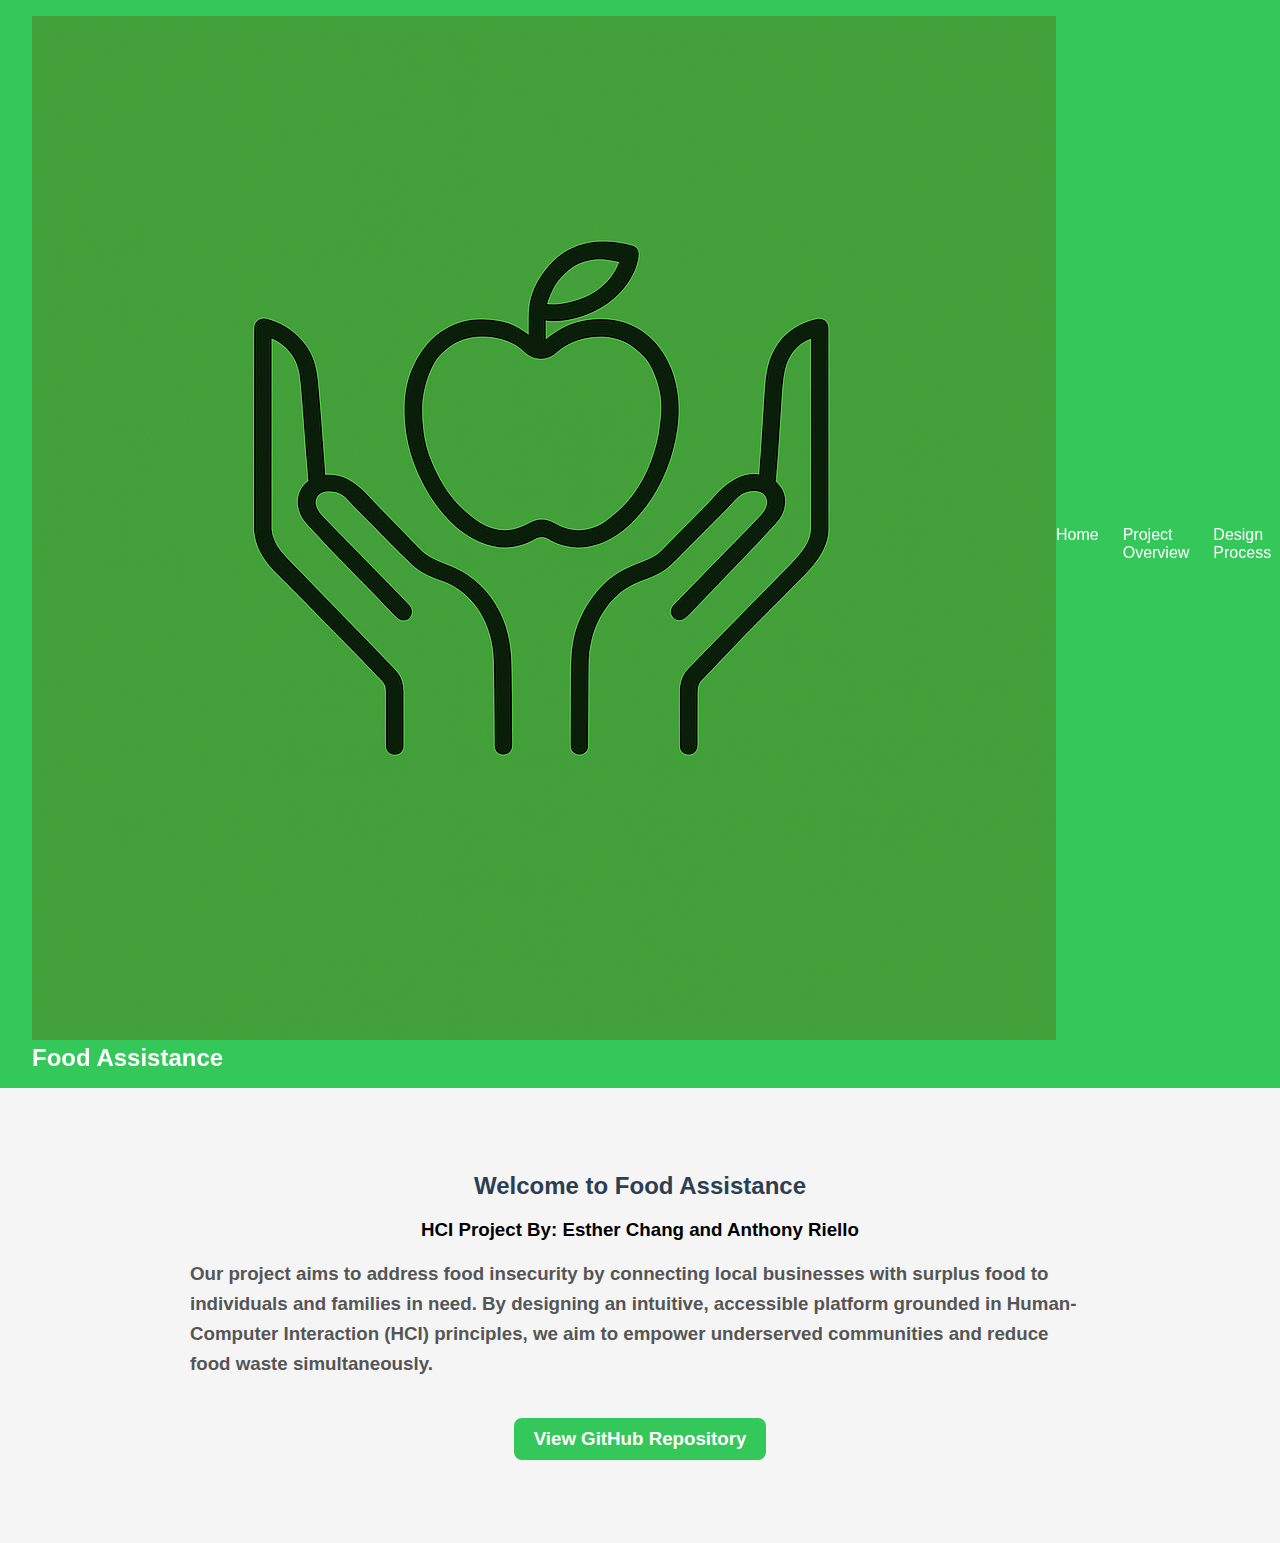
<file: index.html>
<!DOCTYPE html>
<html lang="en">
<head>
  <meta charset="UTF-8" />
  <meta name="viewport" content="width=device-width, initial-scale=1.0" />
  <title>Food Assistance - Home</title>
  <link rel="stylesheet" href="style.css" />
</head>
<body>
  <div class="navbar">
    <div class="brand">
      <img src="images/logo.png" alt="Food Assistance Logo" class="logo">
      <h1>Food Assistance</h1>
    </div>
    <div class="nav-links">
      <a href="index.html">Home</a>
      <a href="project-overview.html">Project Overview</a>
      <a href="design-process.html">Design Process</a>
      <a href="prototyping.html">Prototyping</a>
      <a href="heuristic-evaluation.html">Heuristic Evaluation</a>
      <a href="reflections.html">Reflections</a>
    </div>
  </div>

  <section>
    <h2>Welcome to Food Assistance</h2>
    <h3>HCI Project By: Esther Chang and Anthony Riello<h3>
    <p>Our project aims to address food insecurity by connecting local businesses with surplus food to individuals and families in need. By designing an intuitive, accessible platform grounded in Human-Computer Interaction (HCI) principles, we aim to empower underserved communities and reduce food waste simultaneously.</p>
    <a class="repo-link" href="https://github.com/anthonyriello/food-assistance" target="_blank">View GitHub Repository</a>
  </section>
</body>
</html>
</file>
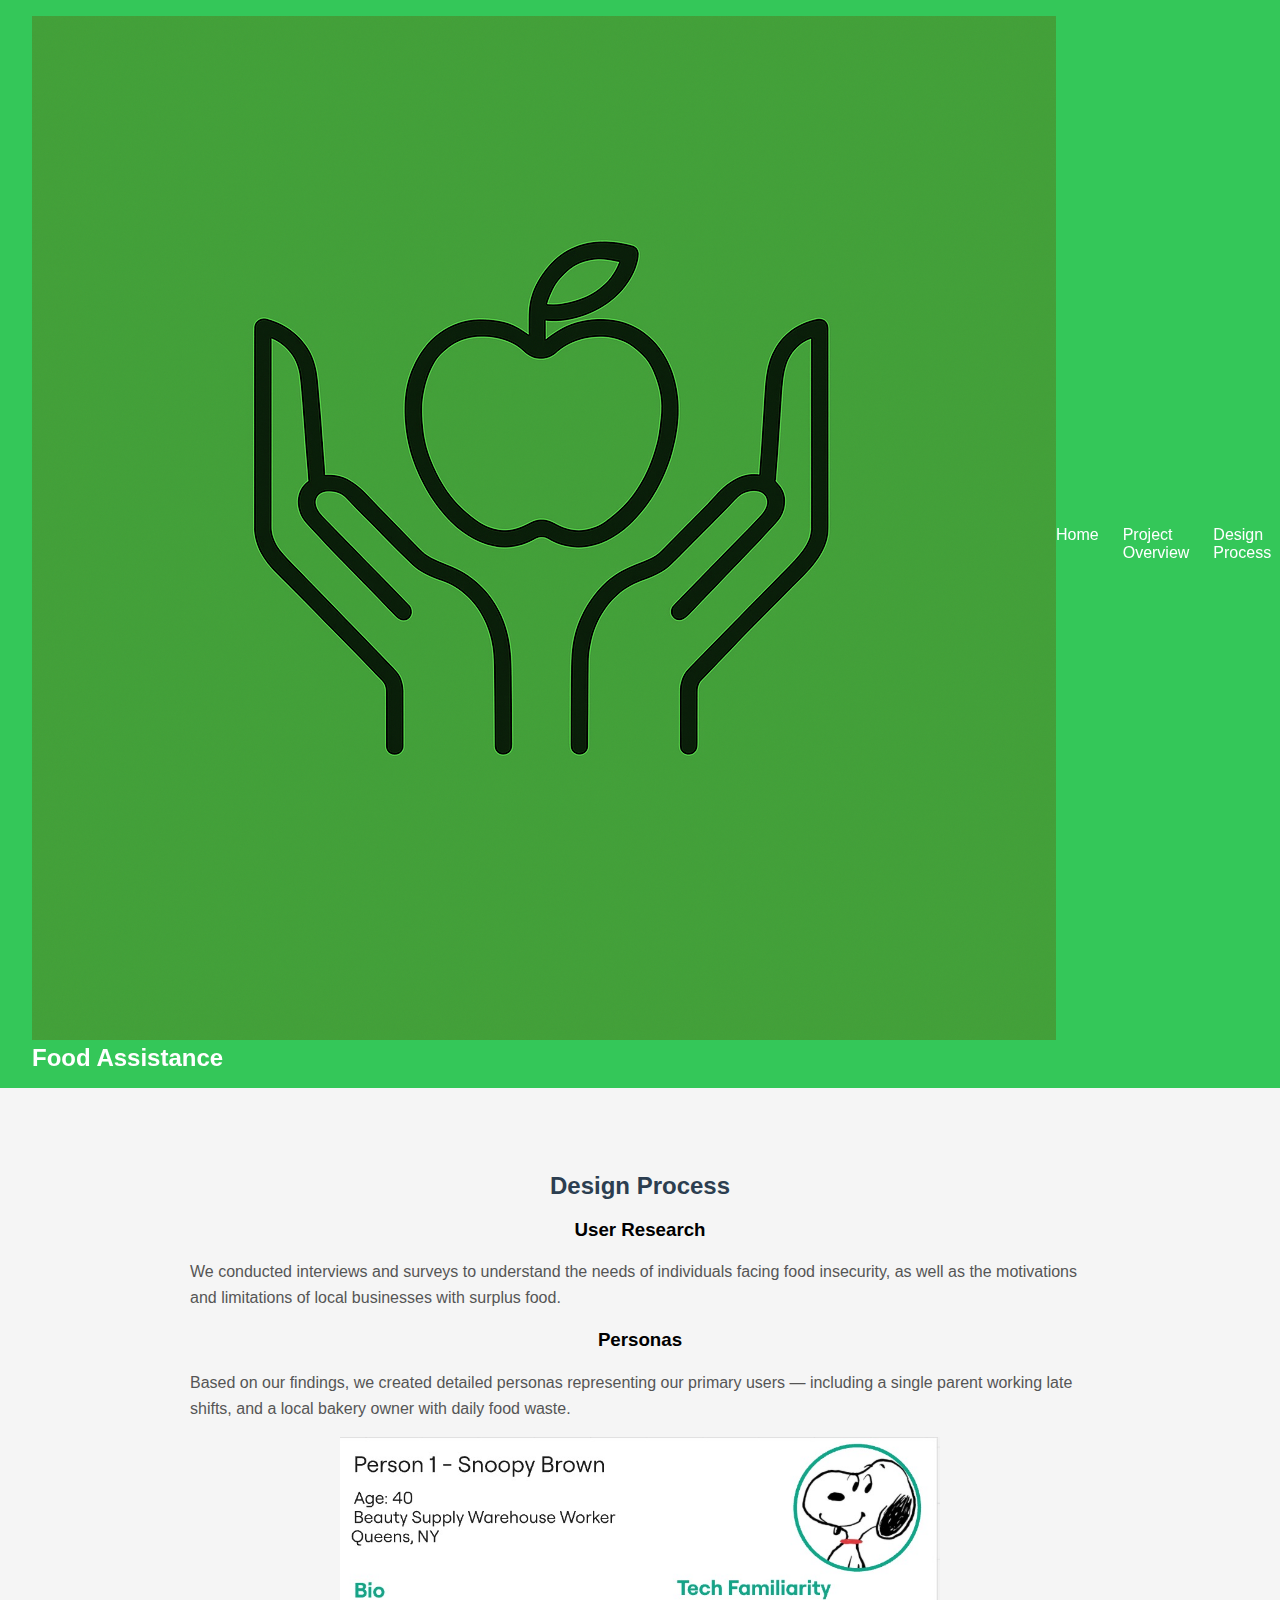
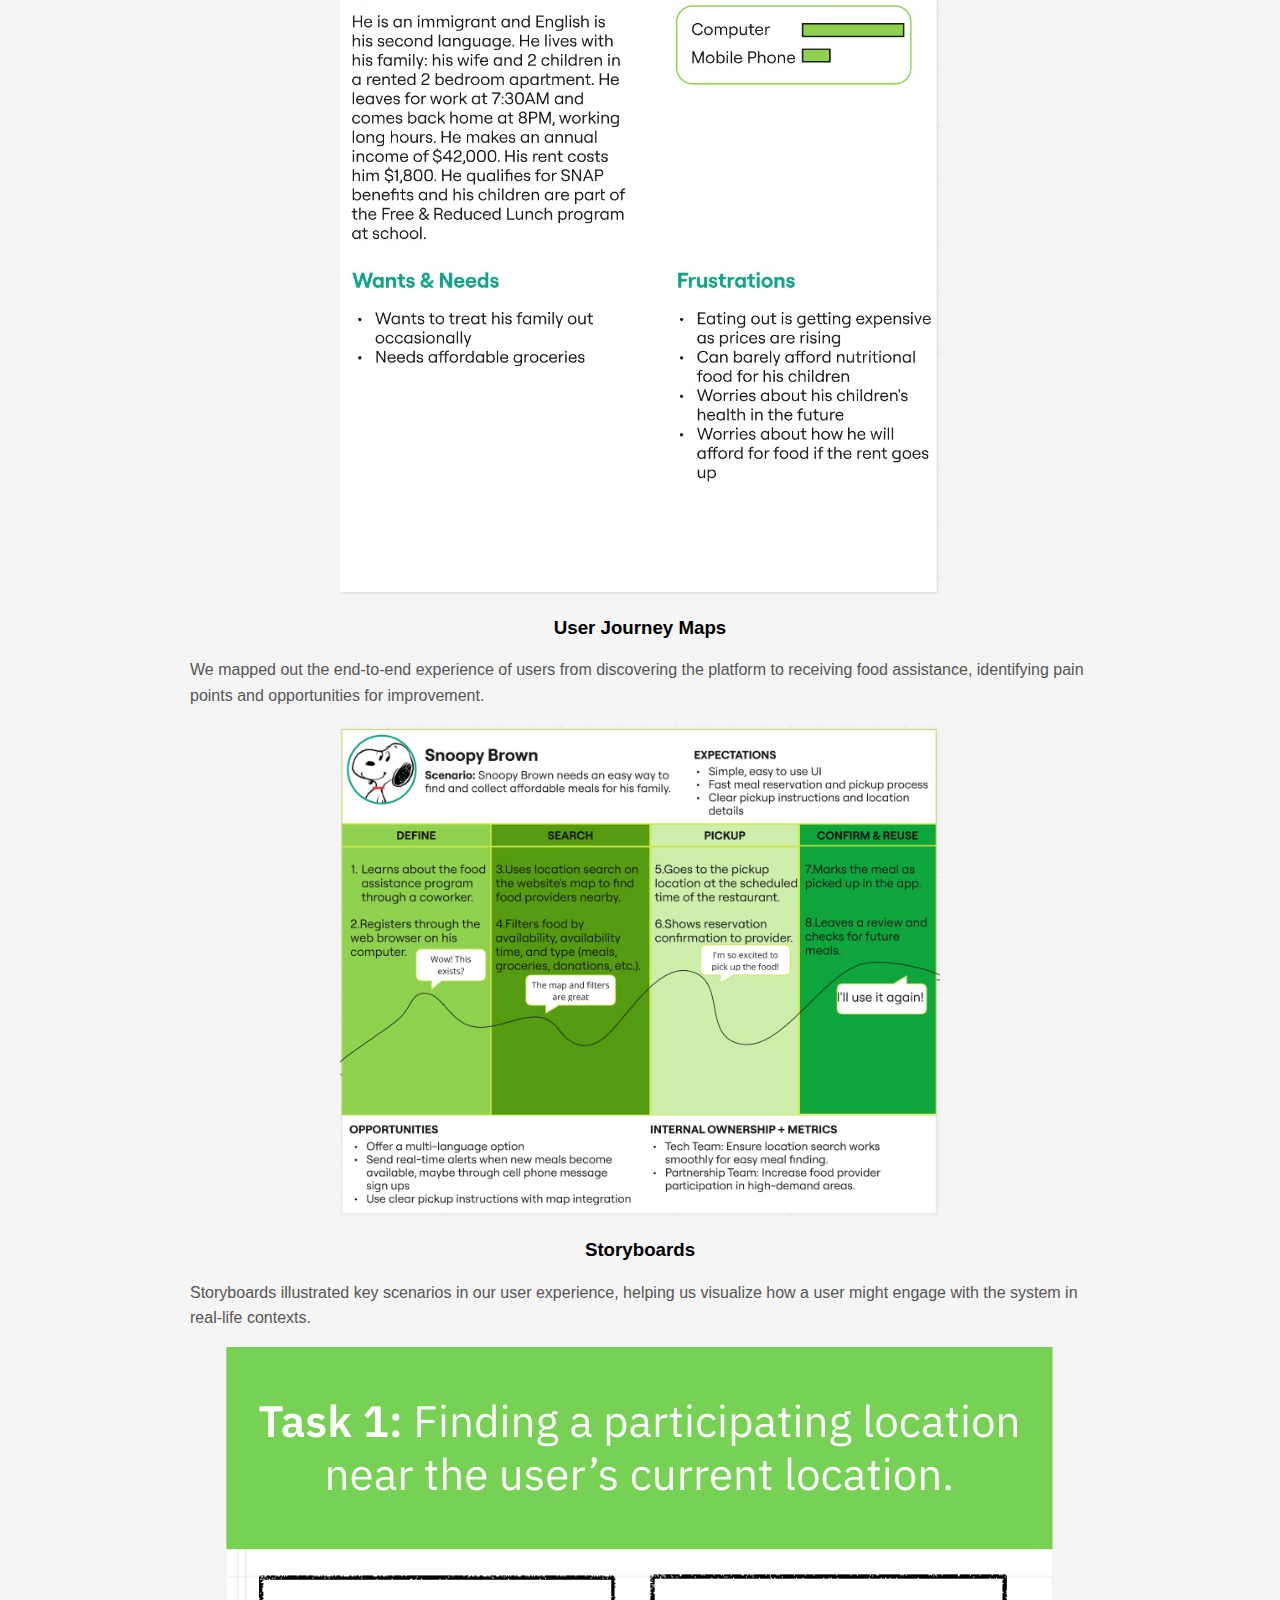
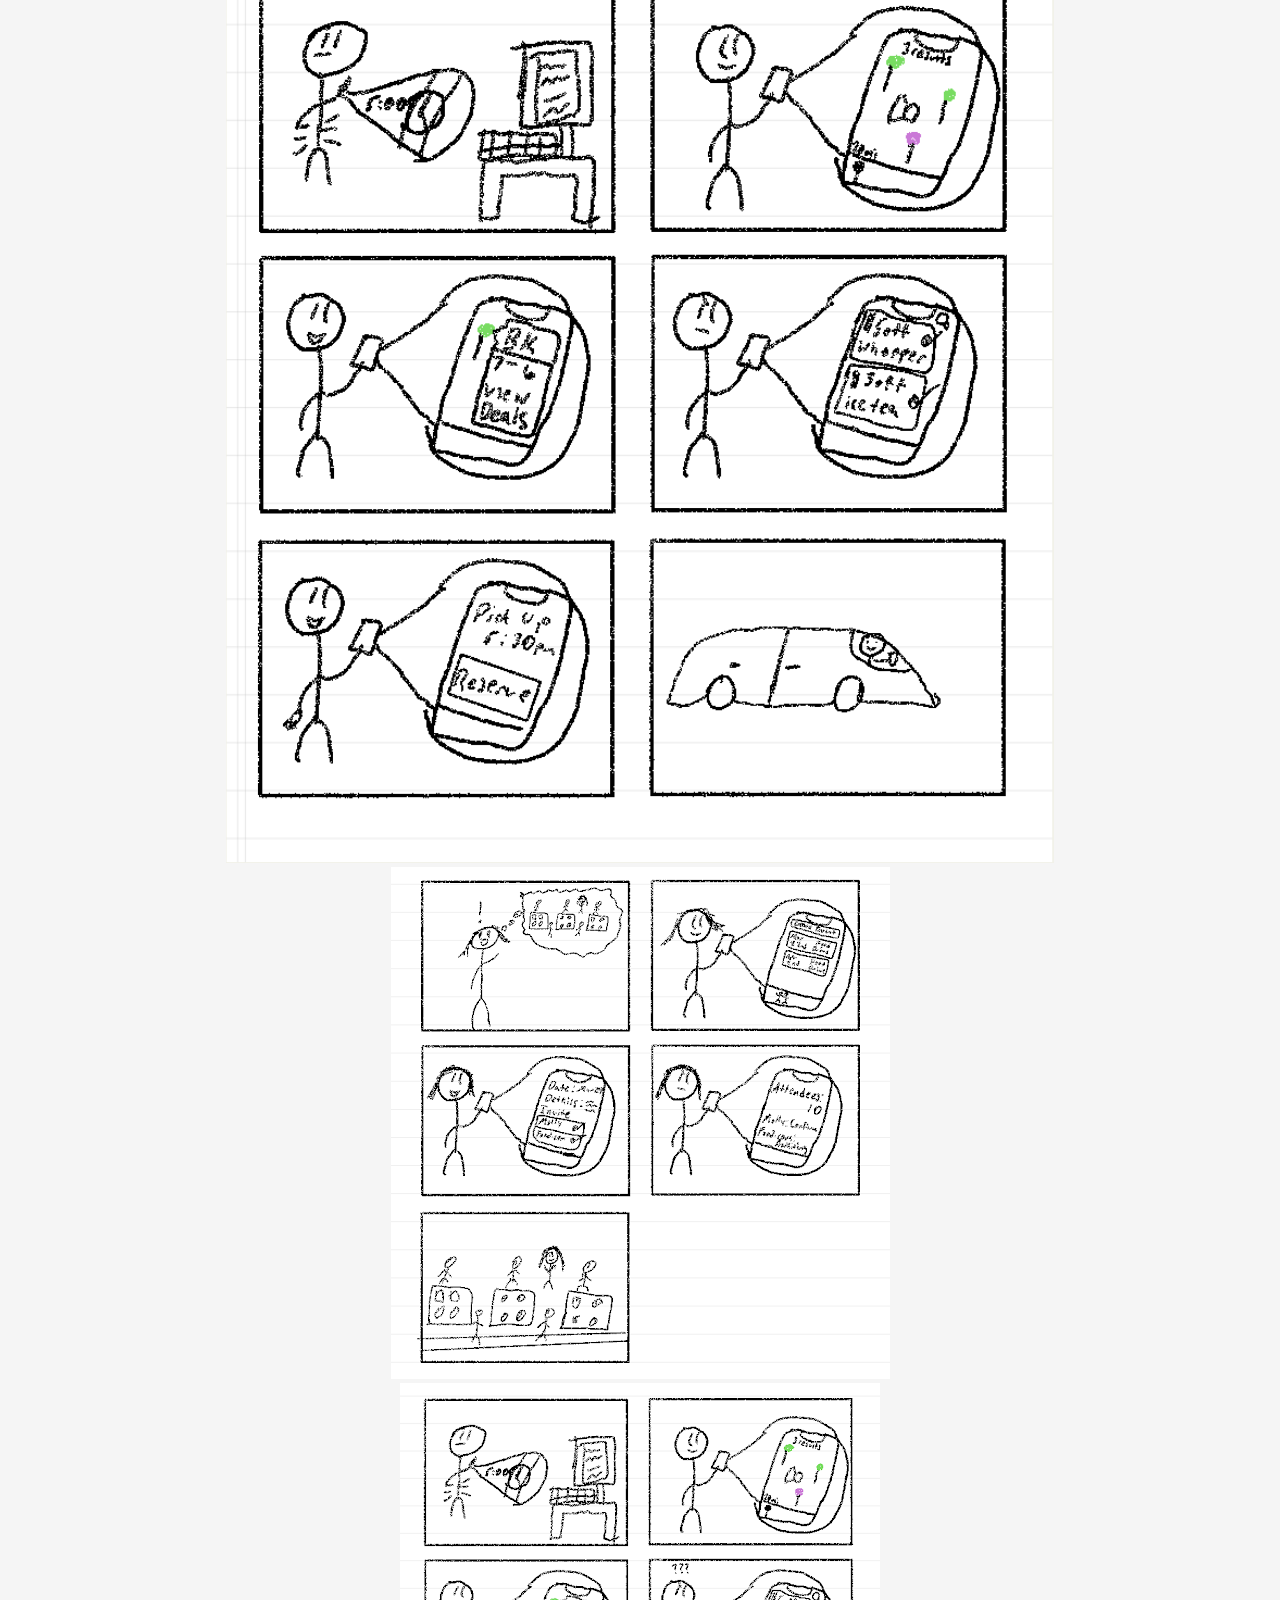
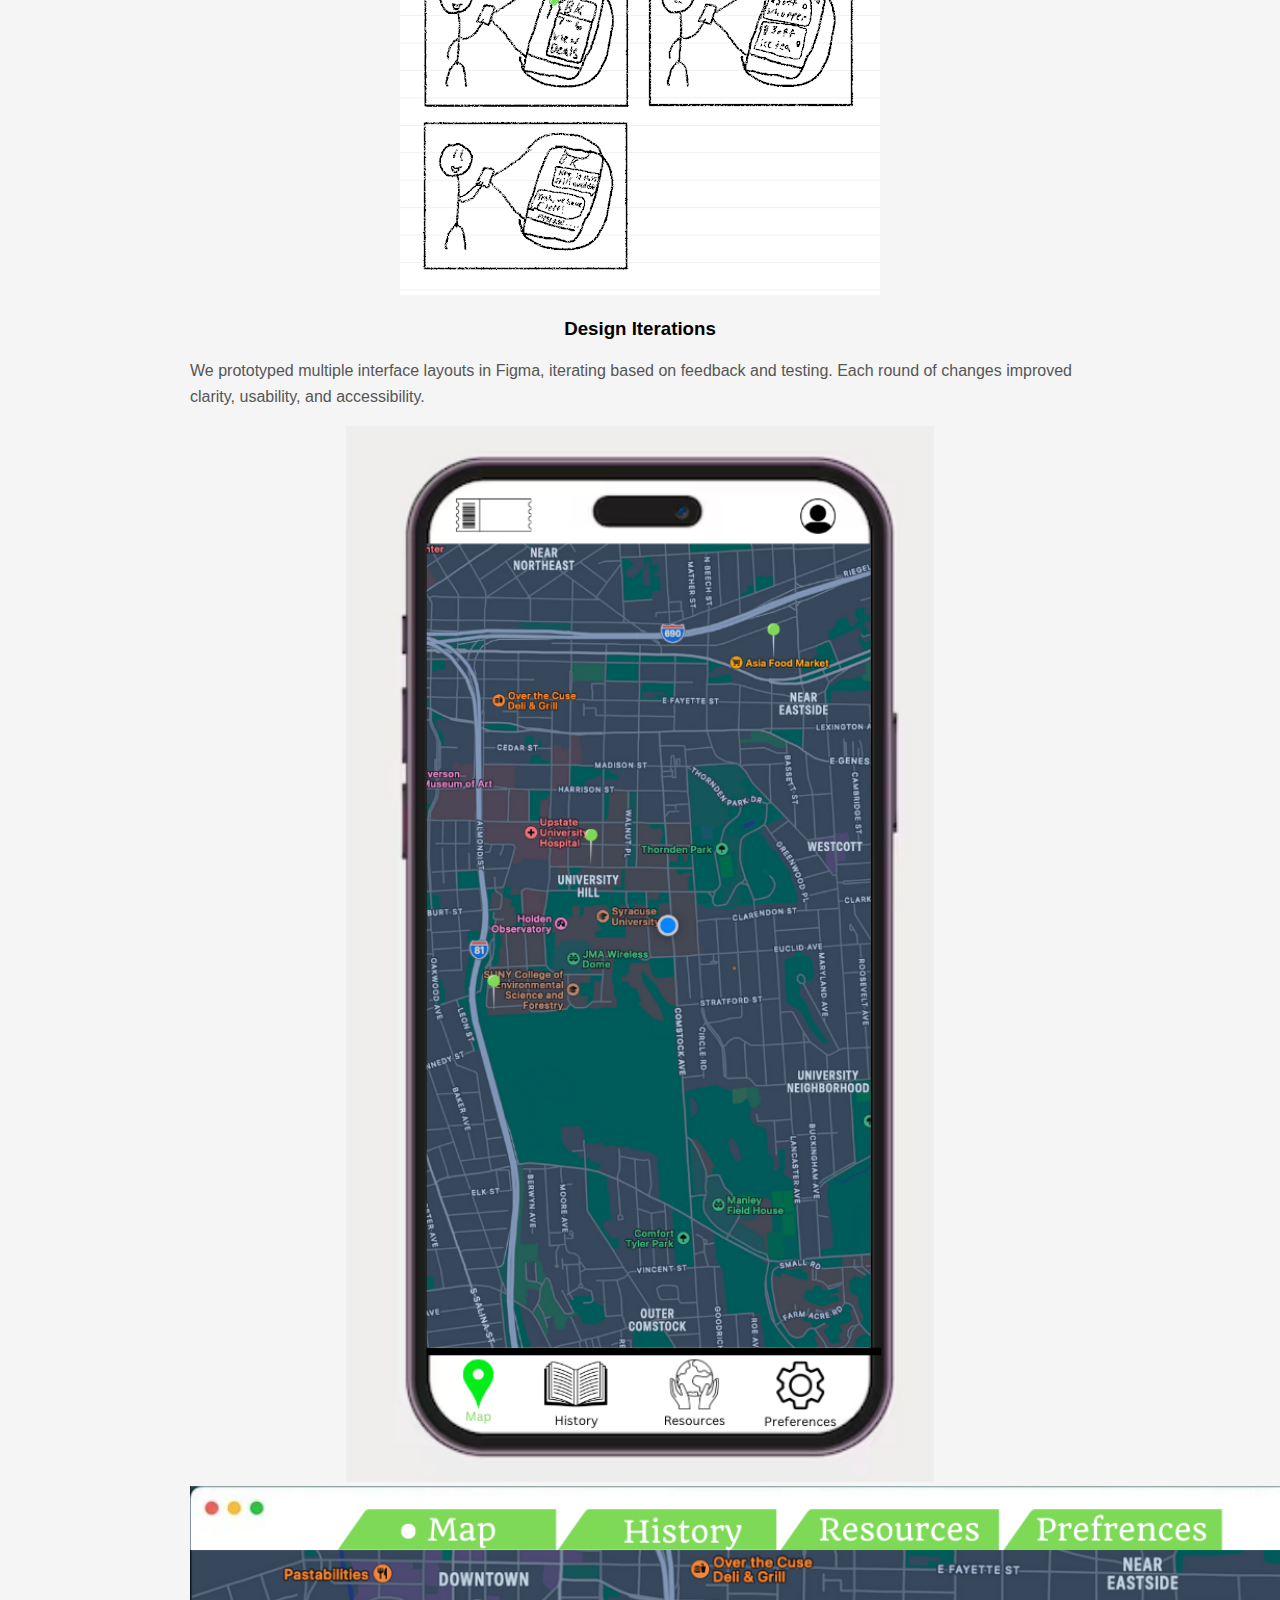
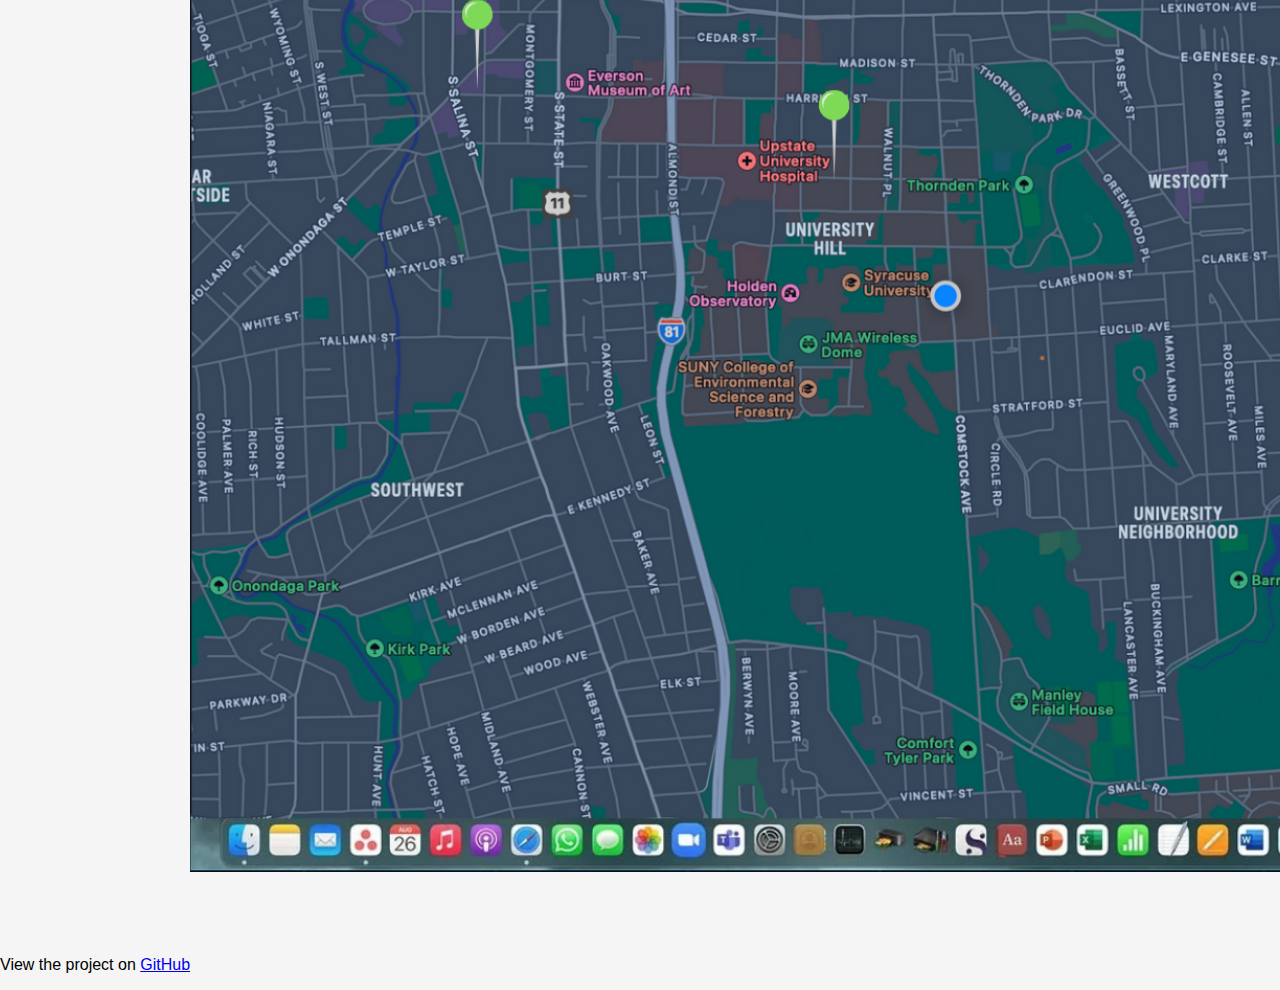
<file: design-process.html>
<!DOCTYPE html>
<html lang="en">
<head>
  <meta charset="UTF-8">
  <meta name="viewport" content="width=device-width, initial-scale=1.0">
  <title>Design Process</title>
  <link rel="stylesheet" href="style.css">
  <link rel="icon" type="image/png" href="images/favicon.png" />
</head>
<body>
  <div class="navbar">
    <div class="brand">
      <img src="images/logo.png" alt="Food Assistance Logo" class="logo">
      <h1>Food Assistance</h1>
    </div>
    <div class="nav-links">
      <a href="index.html">Home</a>
      <a href="project-overview.html">Project Overview</a>
      <a href="design-process.html">Design Process</a>
      <a href="prototyping.html">Prototyping</a>
      <a href="heuristic-evaluation.html">Heuristic Evaluation</a>
      <a href="final-design.html">Final Design</a>
      <a href="reflections.html">Reflections</a>
    </div>
  </div>

  <section id="design-process">
  <h2>Design Process</h2>

  <h3>User Research</h3>
  <p>We conducted interviews and surveys to understand the needs of individuals facing food insecurity, as well as the motivations and limitations of local businesses with surplus food.</p>

  <h3>Personas</h3>
  <p>Based on our findings, we created detailed personas representing our primary users — including a single parent working late shifts, and a local bakery owner with daily food waste.</p>
  <img src="images/persona-a.png" alt="User Personas A" width="600">
  

  <h3>User Journey Maps</h3>
  <p>We mapped out the end-to-end experience of users from discovering the platform to receiving food assistance, identifying pain points and opportunities for improvement.</p>
  <img src="images/persona-b.png" alt="User Personas B" width="600">

  <h3>Storyboards</h3>
  <p>Storyboards illustrated key scenarios in our user experience, helping us visualize how a user might engage with the system in real-life contexts.</p>
  <div class="storyboard-row">
    <img src="images/lfs1.png" alt="Low Design1" loading="lazy">
    <img src="images/lfs2.png" alt="Low Design2" loading="lazy">
    <img src="images/lfs3.png" alt="Low Design3" loading="lazy">
  </div>

  <h3>Design Iterations</h3>
  <p>We prototyped multiple interface layouts in Figma, iterating based on feedback and testing. Each round of changes improved clarity, usability, and accessibility.</p>
  <div class="image-row">
    <img src="images/concept-mobile.png" alt="Mobile Concept" loading="lazy">
    <img src="images/concpet-web.png" alt="Web Concept" loading="lazy">
  </div>
  </section>
  
<footer class="footer">
  <p>
    View the project on
    <a href="https://github.com/Anthony-Riello/food-assistance" target="_blank">GitHub</a>
  </p>
</footer>
</body>
</html>
</file>
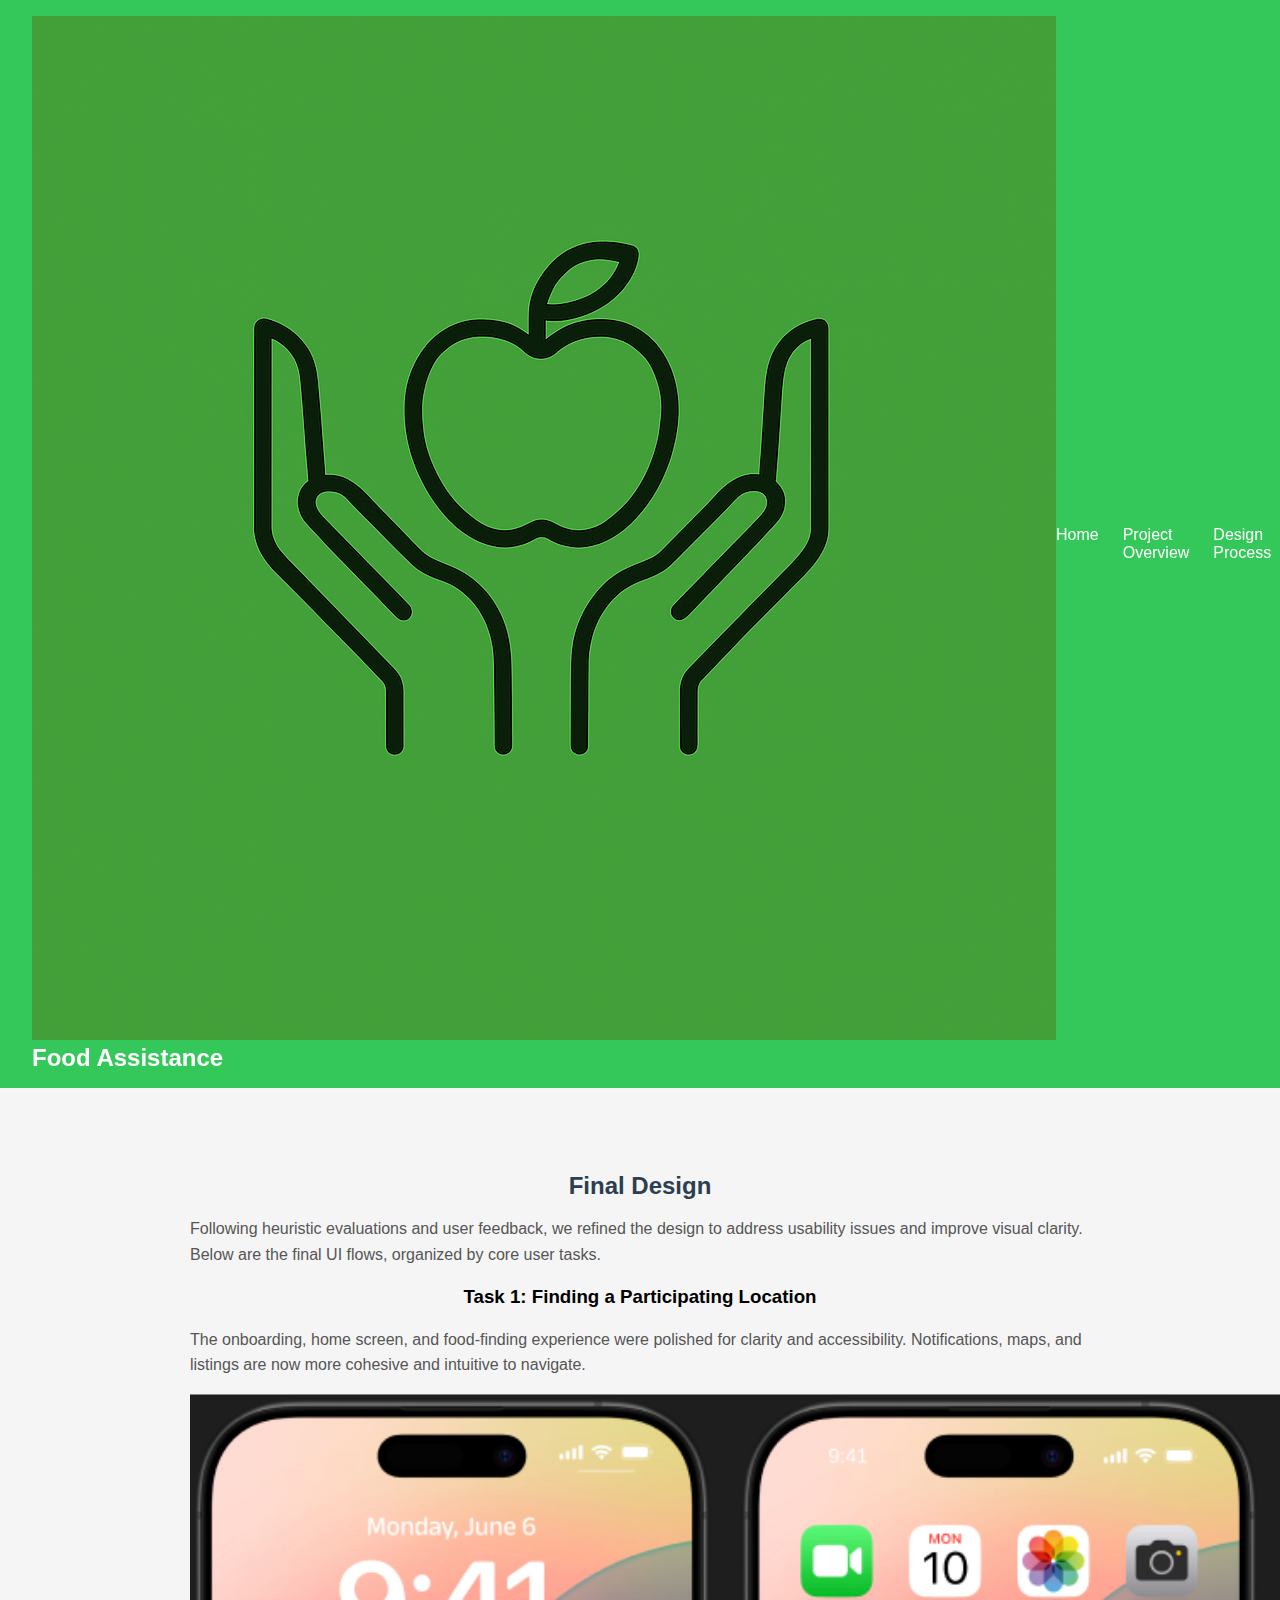
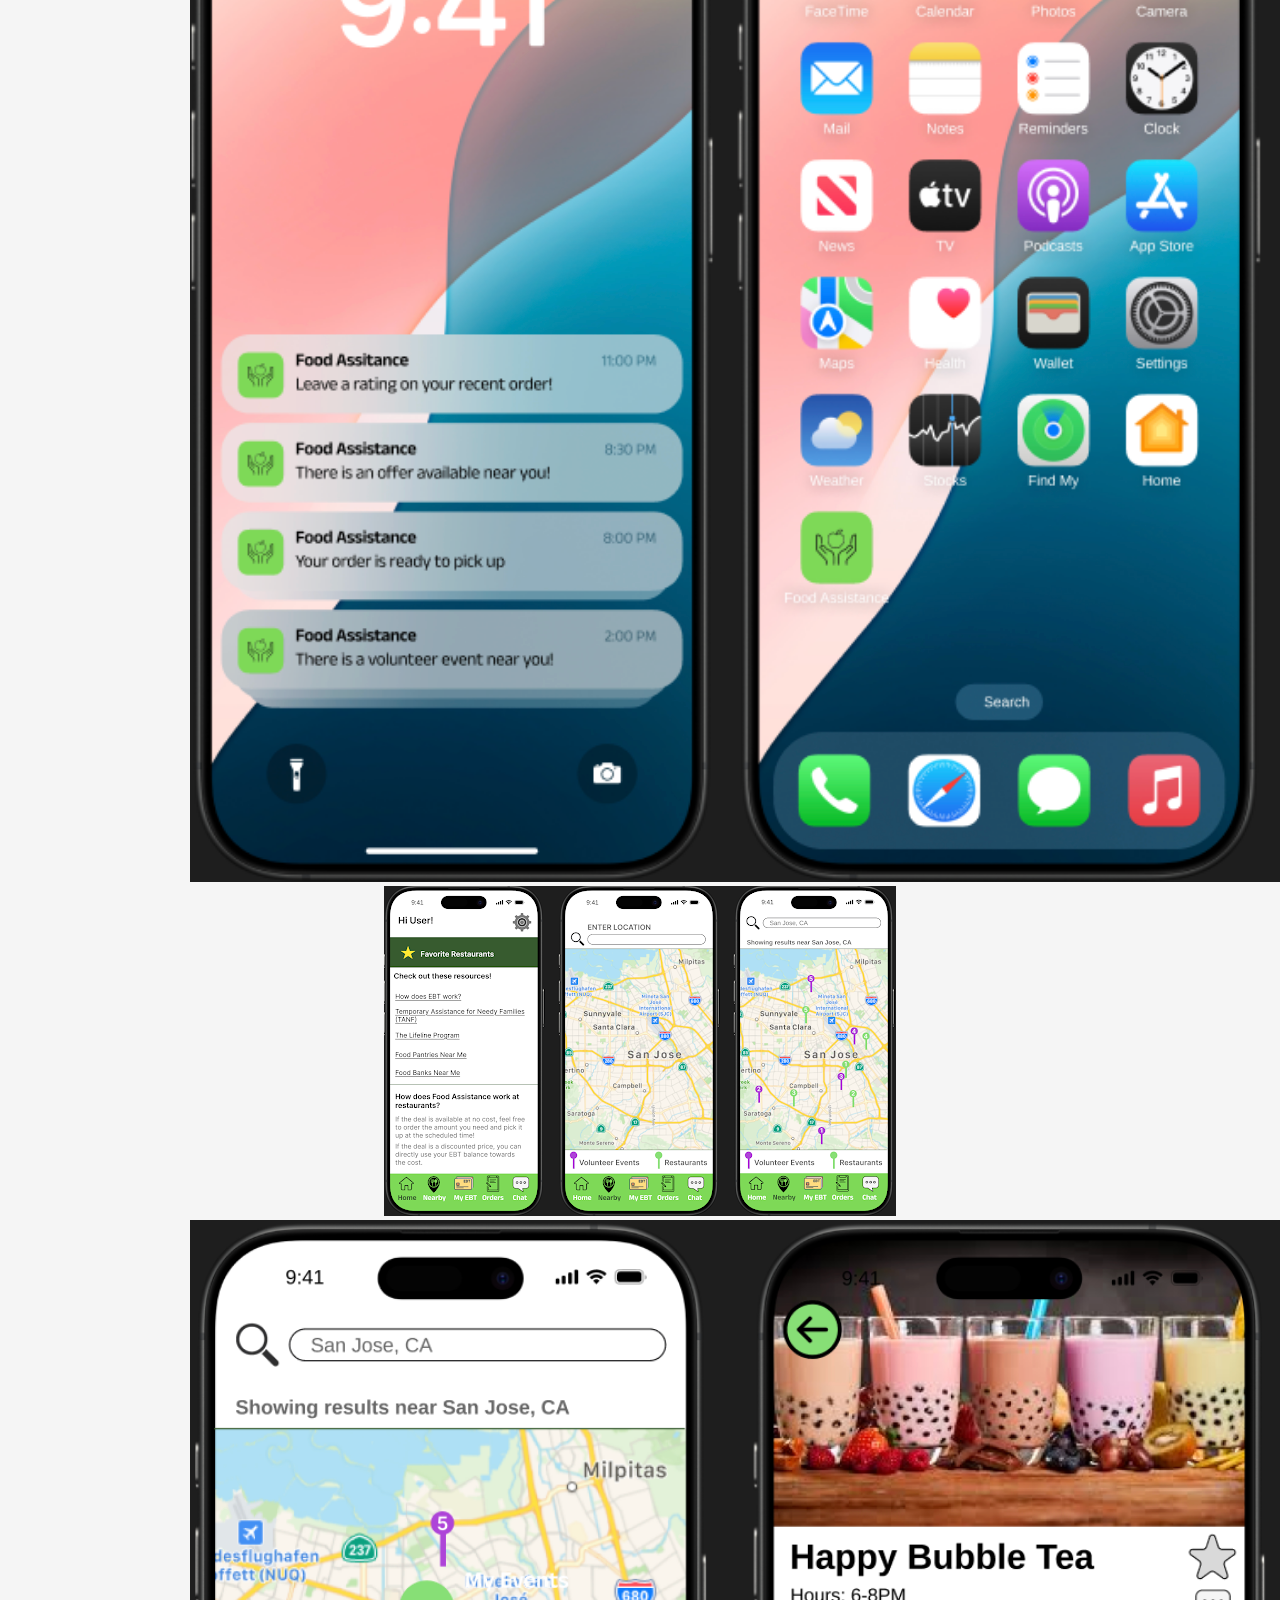
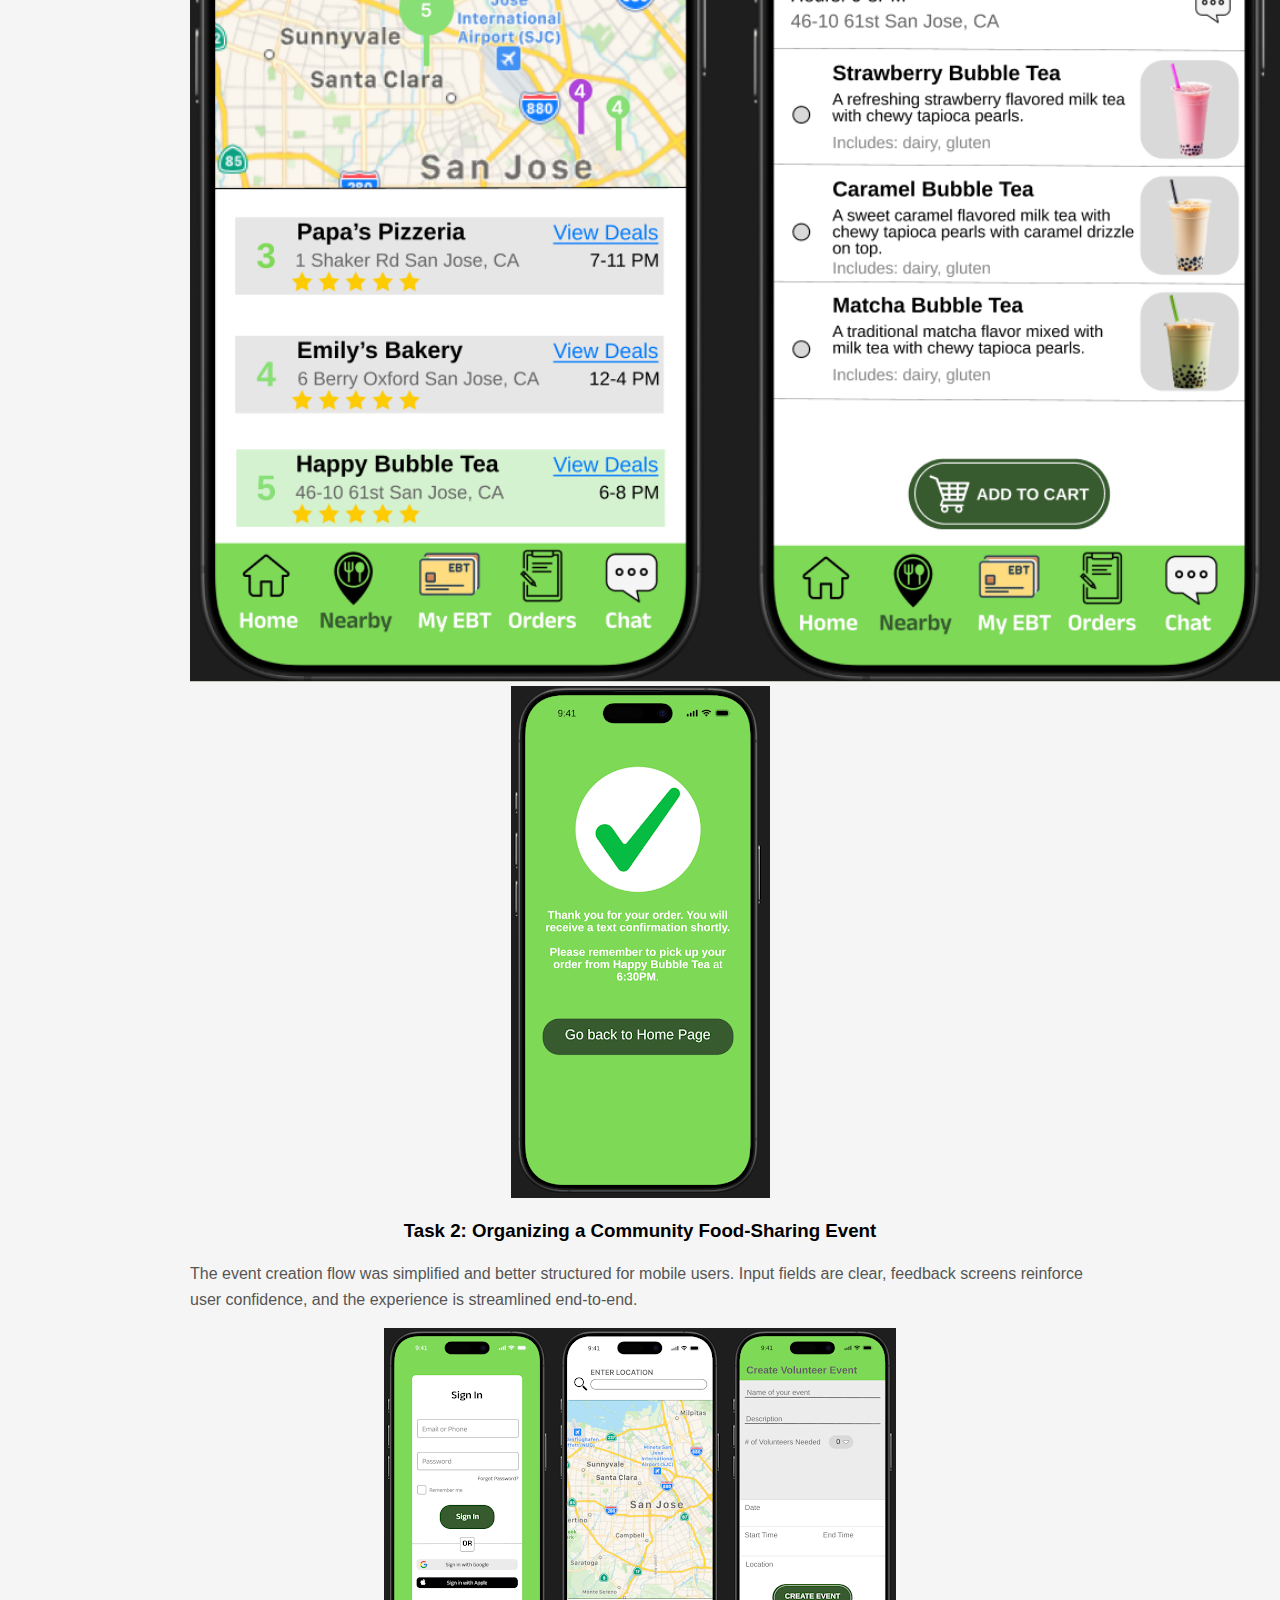
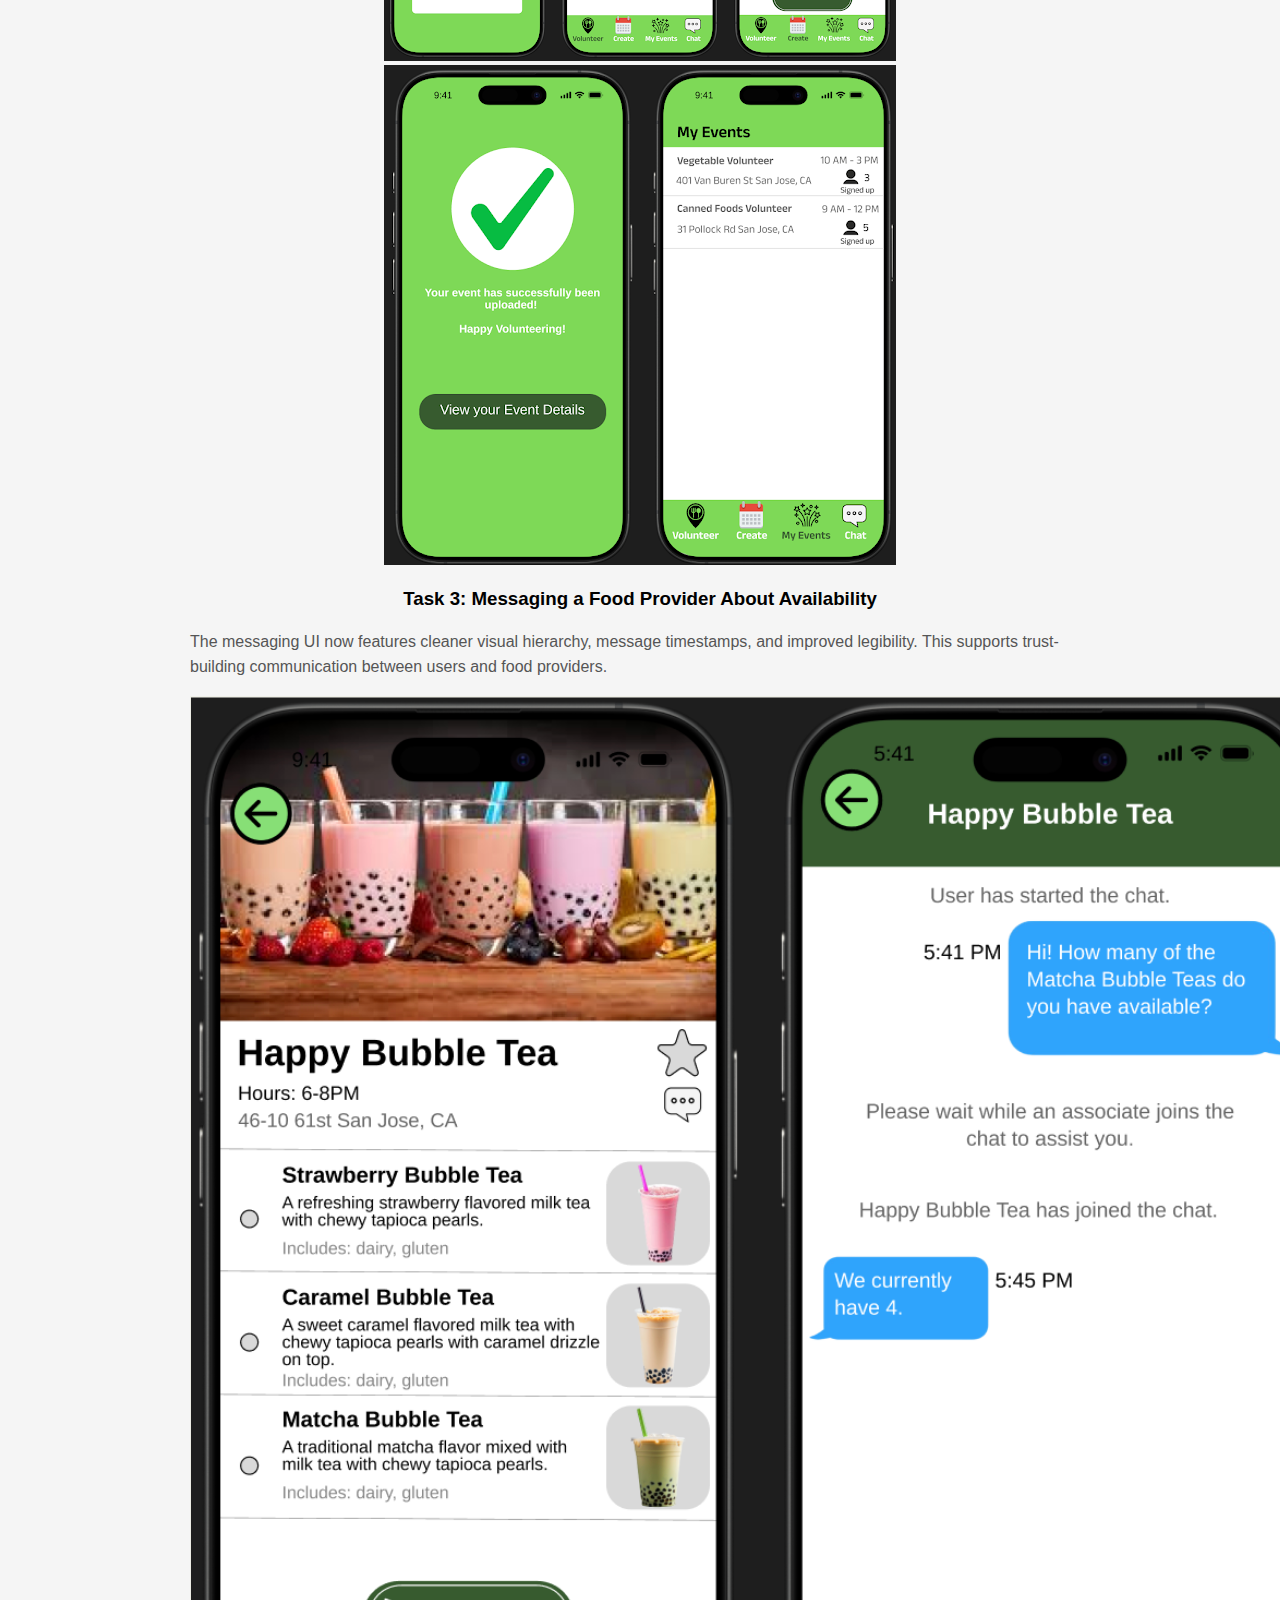
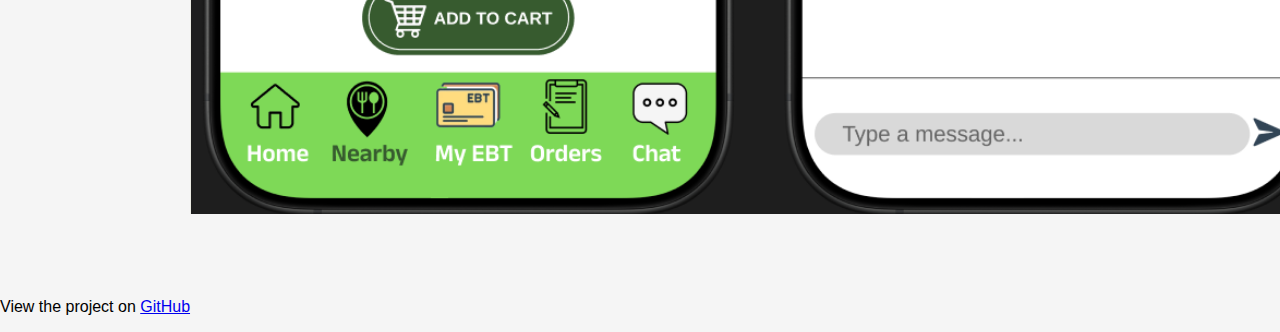
<file: final-design.html>
<!DOCTYPE html>
<html lang="en">
<head>
  <meta charset="UTF-8">
  <meta name="viewport" content="width=device-width, initial-scale=1.0">
  <title>Prototyping</title>
  <link rel="stylesheet" href="style.css">
  <link rel="icon" type="image/png" href="images/favicon.png" />
</head>
<body>
  <div class="navbar">
    <div class="brand">
      <img src="images/logo.png" alt="Food Assistance Logo" class="logo">
      <h1>Food Assistance</h1>
    </div>
    <div class="nav-links">
      <a href="index.html">Home</a>
      <a href="project-overview.html">Project Overview</a>
      <a href="design-process.html">Design Process</a>
      <a href="prototyping.html">Prototyping</a>
      <a href="heuristic-evaluation.html">Heuristic Evaluation</a>
      <a href="final-design.html">Final Design</a>
      <a href="reflections.html">Reflections</a>
    </div>
  </div>

  <section id="final-design">
  <h2>Final Design</h2>
  <p>Following heuristic evaluations and user feedback, we refined the design to address usability issues and improve visual clarity. Below are the final UI flows, organized by core user tasks.</p>

  <h3>Task 1: Finding a Participating Location</h3>
  <p>The onboarding, home screen, and food-finding experience were polished for clarity and accessibility. Notifications, maps, and listings are now more cohesive and intuitive to navigate.</p>
  <img src="images/final-hfs1a.png" alt="Final Notifications and Home Screen" loading="lazy">
  <img src="images/final-hfs1b.png" alt="Improved Map and Resource Browsing" loading="lazy">
  <img src="images/final-hfs1c.png" alt="Restaurant Details and Cart" loading="lazy">
  <img src="images/final-hfs1d.png" alt="Final Order Confirmation" loading="lazy">

  <h3>Task 2: Organizing a Community Food-Sharing Event</h3>
  <p>The event creation flow was simplified and better structured for mobile users. Input fields are clear, feedback screens reinforce user confidence, and the experience is streamlined end-to-end.</p>
  <img src="images/final-hfs2a.png" alt="Create Volunteer Event Form" loading="lazy">
  <img src="images/final-hfs2b.png" alt="Event Confirmation and Management" loading="lazy">

  <h3>Task 3: Messaging a Food Provider About Availability</h3>
  <p>The messaging UI now features cleaner visual hierarchy, message timestamps, and improved legibility. This supports trust-building communication between users and food providers.</p>
  <img src="images/final-hfs3.png" alt="Final Chat Interface" loading="lazy">
</section>



  
<footer class="footer">
  <p>
    View the project on
    <a href="https://github.com/Anthony-Riello/food-assistance" target="_blank">GitHub</a>
  </p>
</footer>
</body>
</html>
</file>
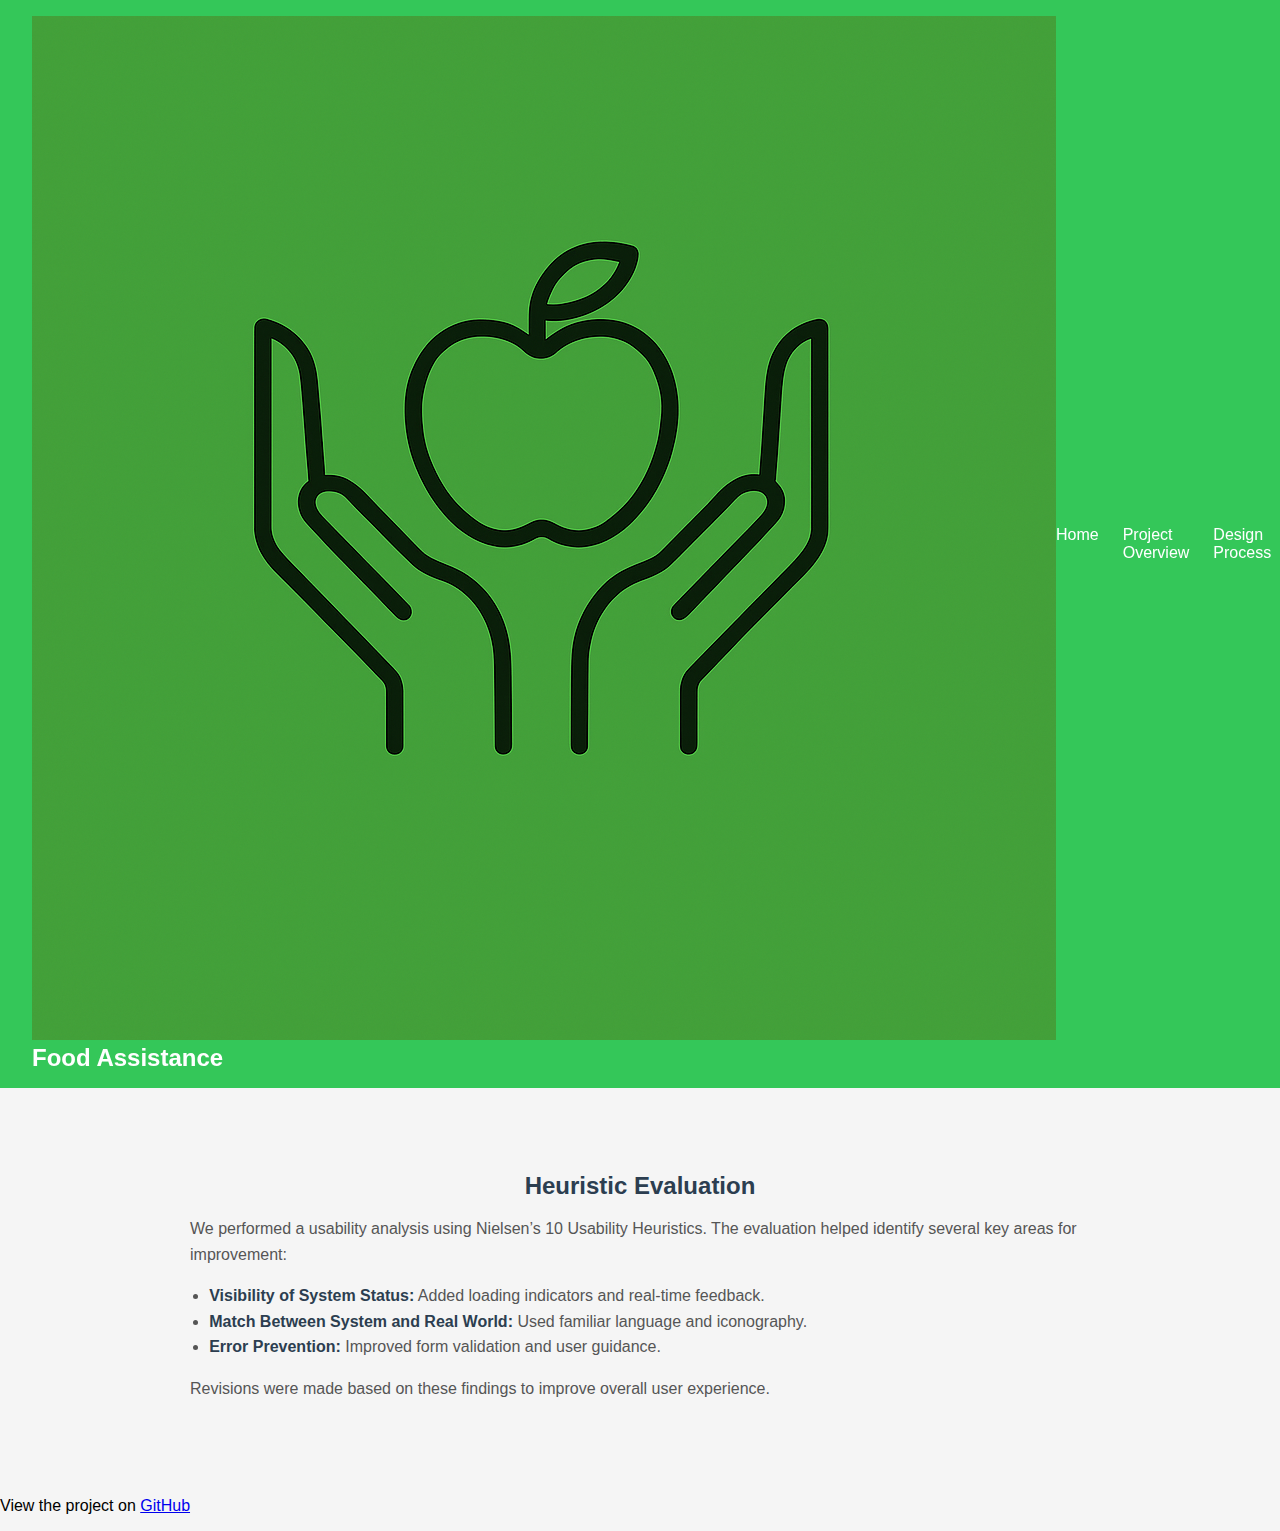
<file: heuristic-evaluation.html>
<!DOCTYPE html>
<html lang="en">
<head>
  <meta charset="UTF-8">
  <meta name="viewport" content="width=device-width, initial-scale=1.0">
  <title>Heuristic Evaluation</title>
  <link rel="stylesheet" href="style.css">
  <link rel="icon" type="image/png" href="images/favicon.png" />
</head>
<body>
  <div class="navbar">
    <div class="brand">
      <img src="images/logo.png" alt="Food Assistance Logo" class="logo">
      <h1>Food Assistance</h1>
    </div>
    <div class="nav-links">
      <a href="index.html">Home</a>
      <a href="project-overview.html">Project Overview</a>
      <a href="design-process.html">Design Process</a>
      <a href="prototyping.html">Prototyping</a>
      <a href="heuristic-evaluation.html">Heuristic Evaluation</a>
      <a href="final-design.html">Final Design</a>
      <a href="reflections.html">Reflections</a>
    </div>
  </div>

  <section>
    <h2>Heuristic Evaluation</h2>
    <p>We performed a usability analysis using Nielsen’s 10 Usability Heuristics. The evaluation helped identify several key areas for improvement:</p>
    <ul>
      <li><strong>Visibility of System Status:</strong> Added loading indicators and real-time feedback.</li>
      <li><strong>Match Between System and Real World:</strong> Used familiar language and iconography.</li>
      <li><strong>Error Prevention:</strong> Improved form validation and user guidance.</li>
    </ul>
    <p>Revisions were made based on these findings to improve overall user experience.</p>
  </section>
  
<footer class="footer">
  <p>
    View the project on
    <a href="https://github.com/Anthony-Riello/food-assistance" target="_blank">GitHub</a>
  </p>
</footer>
</body>
</html>
</file>
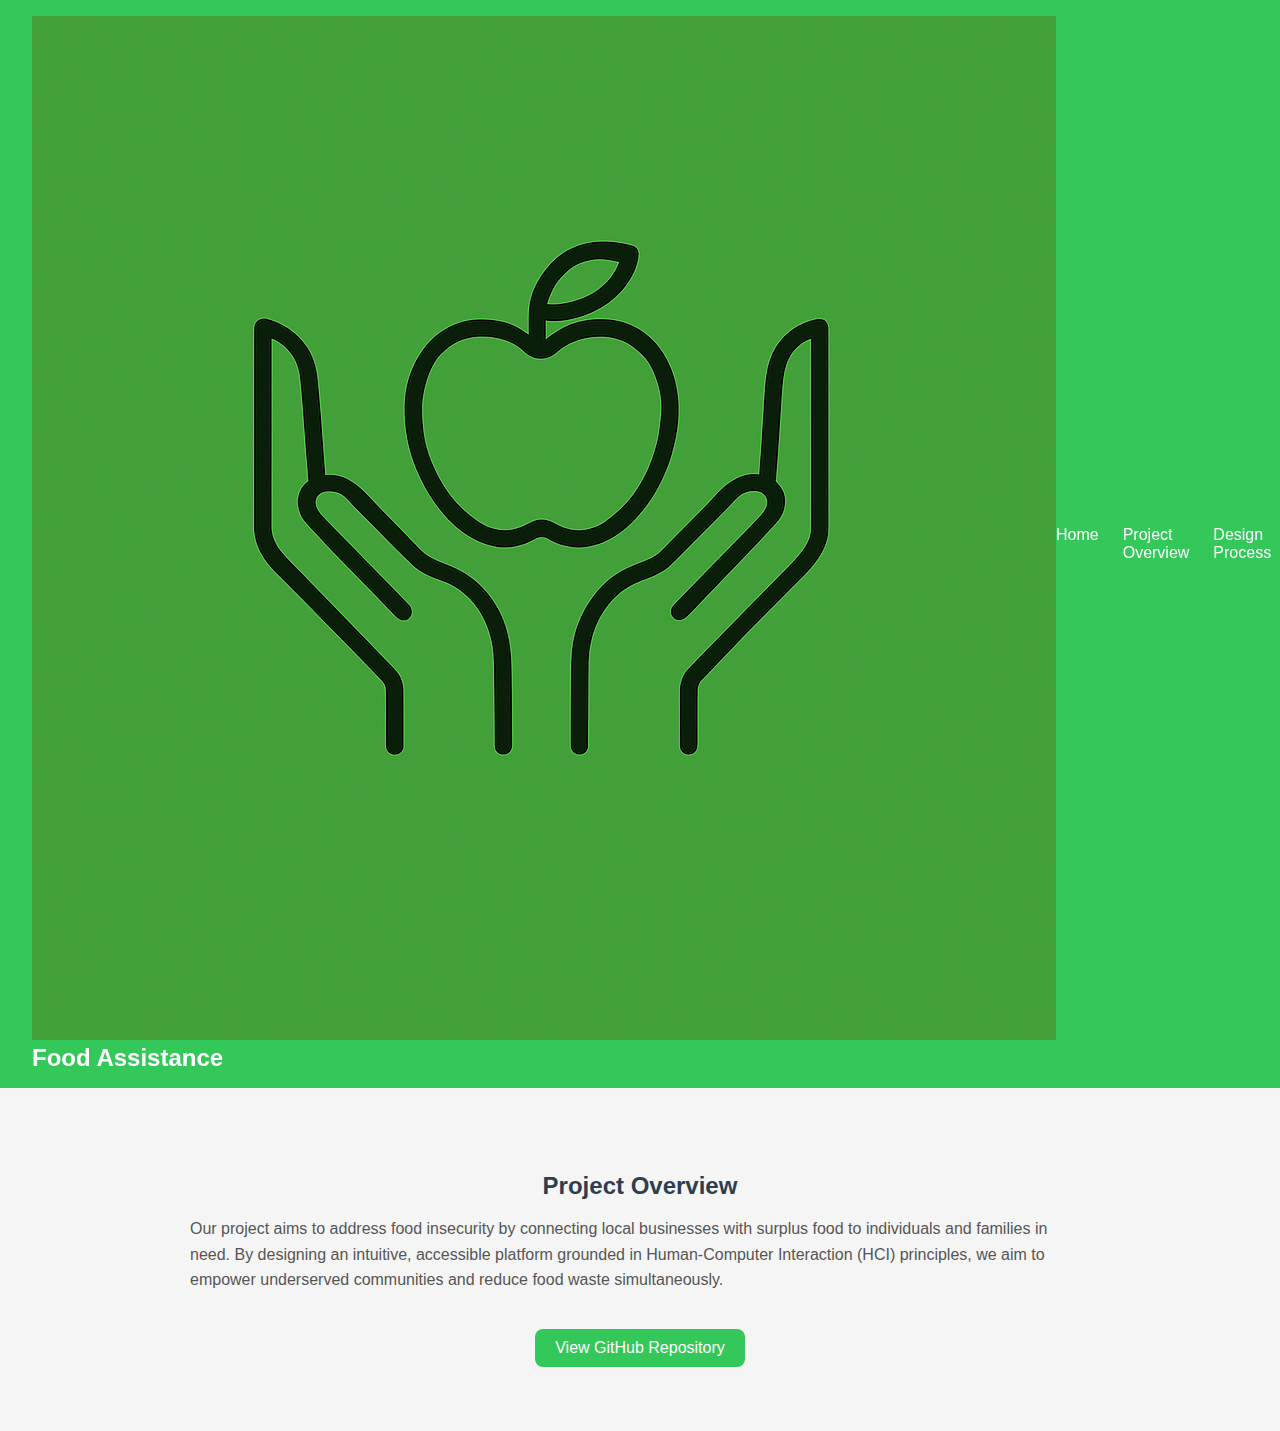
<file: project-overview.html>
<!DOCTYPE html>
<html lang="en">
<head>
  <meta charset="UTF-8" />
  <meta name="viewport" content="width=device-width, initial-scale=1.0" />
  <title>Project Overview</title>
  <link rel="stylesheet" href="style.css" />
</head>
<body>
  <div class="navbar">
    <div class="brand">
      <img src="images/logo.png" alt="Food Assistance Logo" class="logo">
      <h1>Food Assistance</h1>
    </div>
    <div class="nav-links">
      <a href="index.html">Home</a>
      <a href="project-overview.html">Project Overview</a>
      <a href="design-process.html">Design Process</a>
      <a href="prototyping.html">Prototyping</a>
      <a href="heuristic-evaluation.html">Heuristic Evaluation</a>
      <a href="reflections.html">Reflections</a>
    </div>
  </div>

  <section>
    <h2>Project Overview</h2>
    <p>Our project aims to address food insecurity by connecting local businesses with surplus food to individuals and families in need. By designing an intuitive, accessible platform grounded in Human-Computer Interaction (HCI) principles, we aim to empower underserved communities and reduce food waste simultaneously.</p>
    <a class="repo-link" href="https://github.com/anthonyriello/food-assistance" target="_blank">View GitHub Repository</a>
  </section>
</body>
</html>
</file>
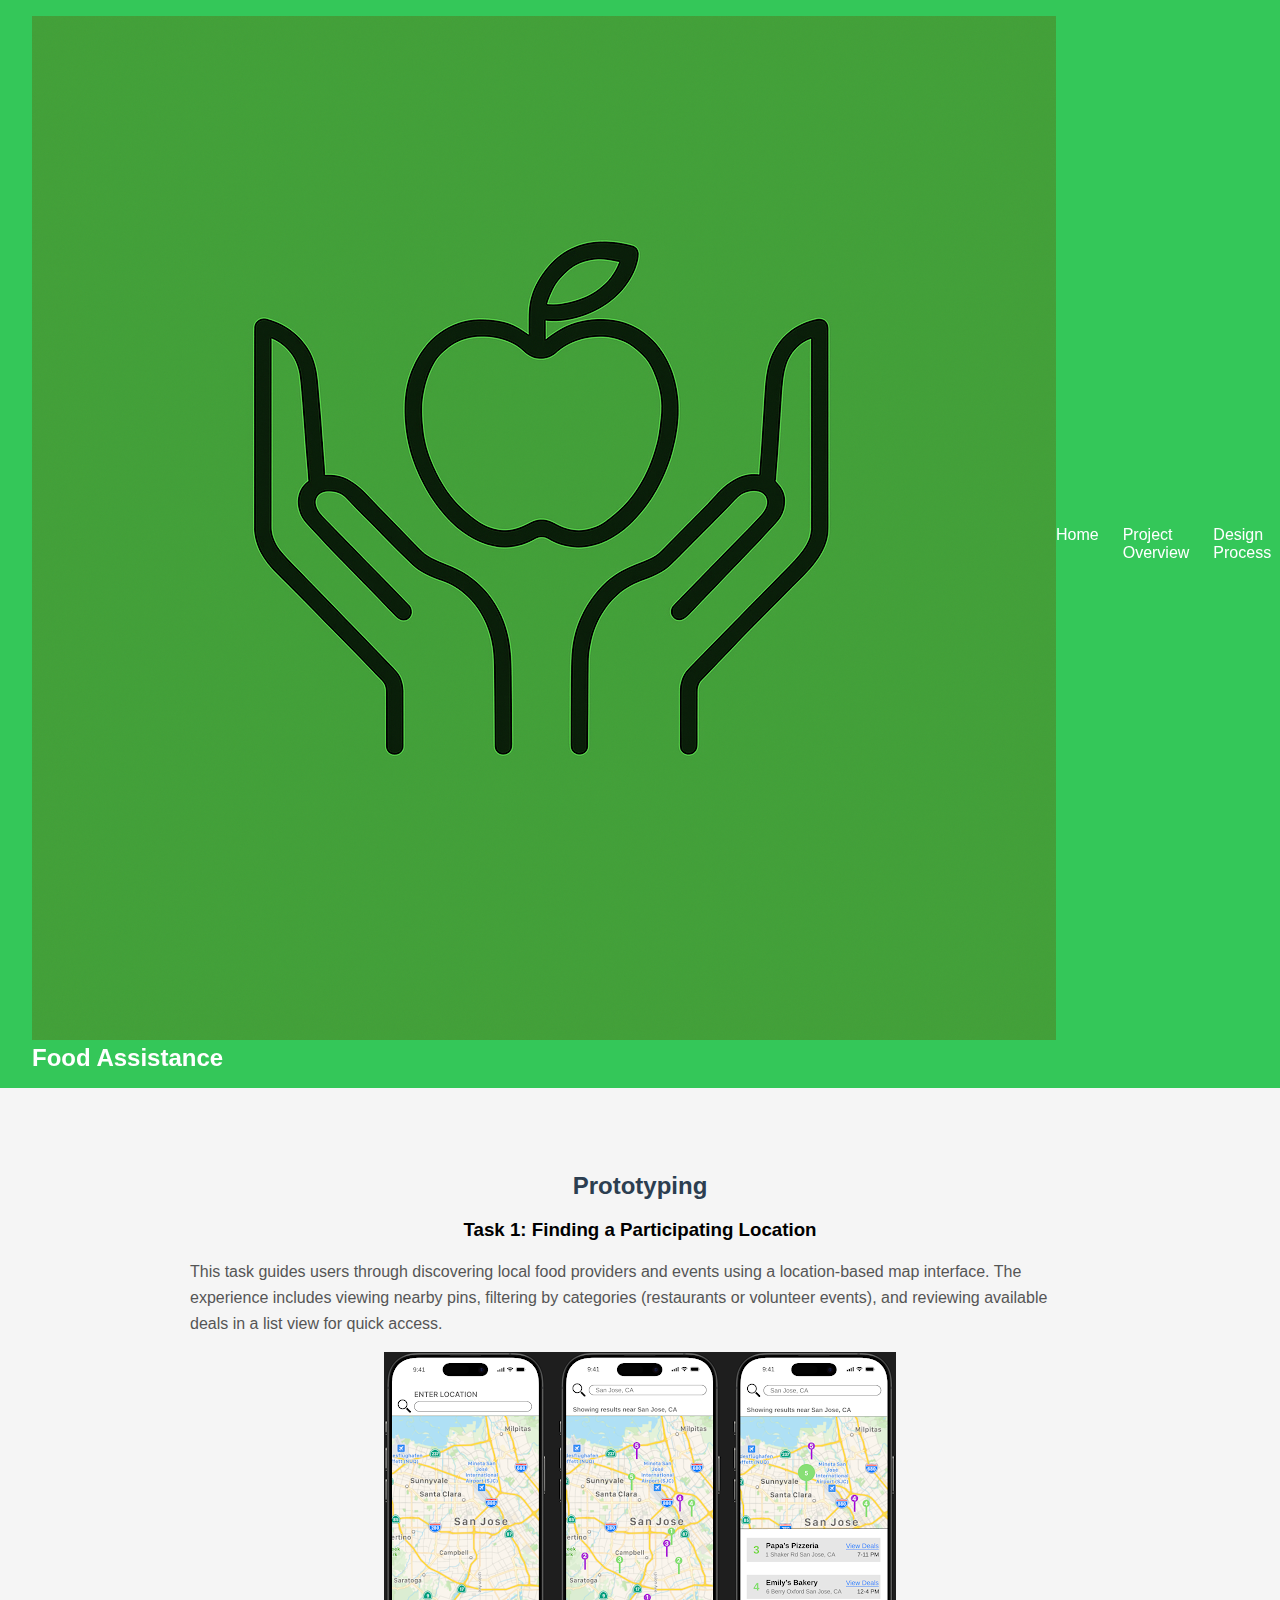
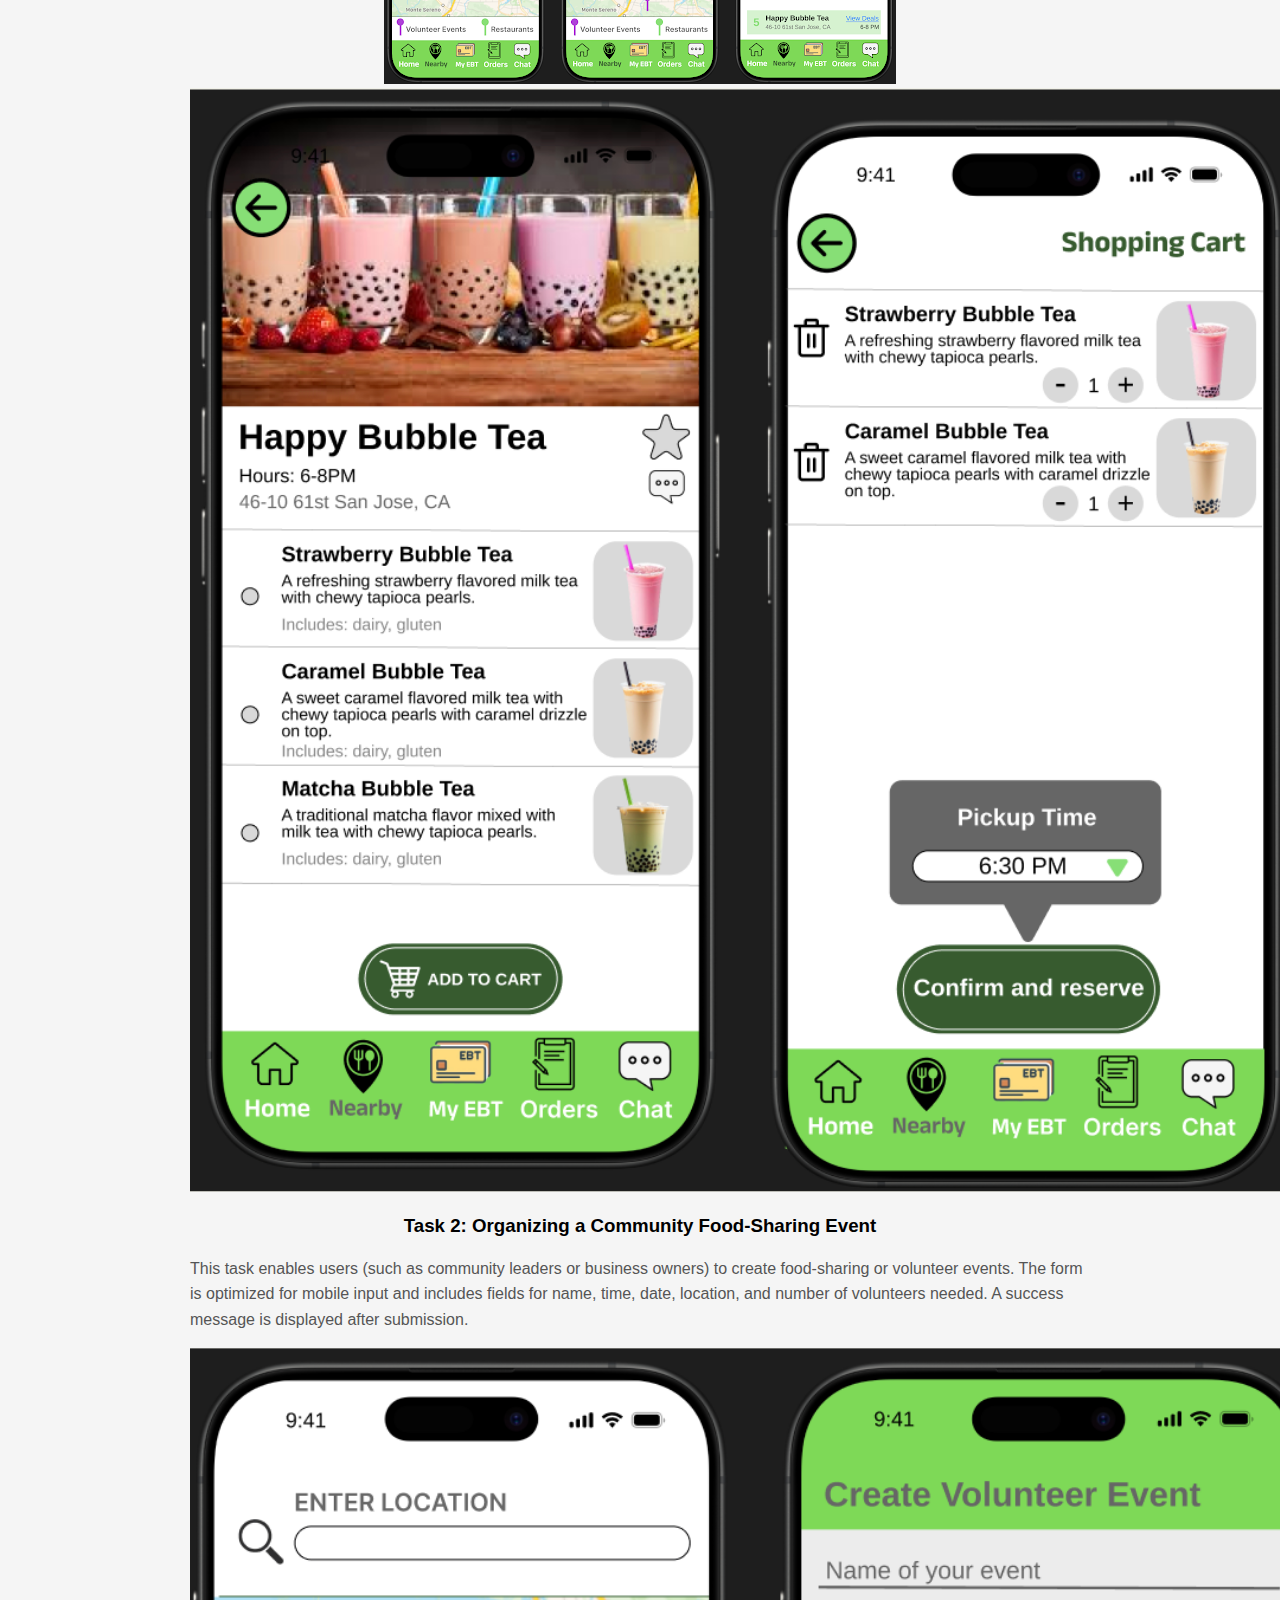
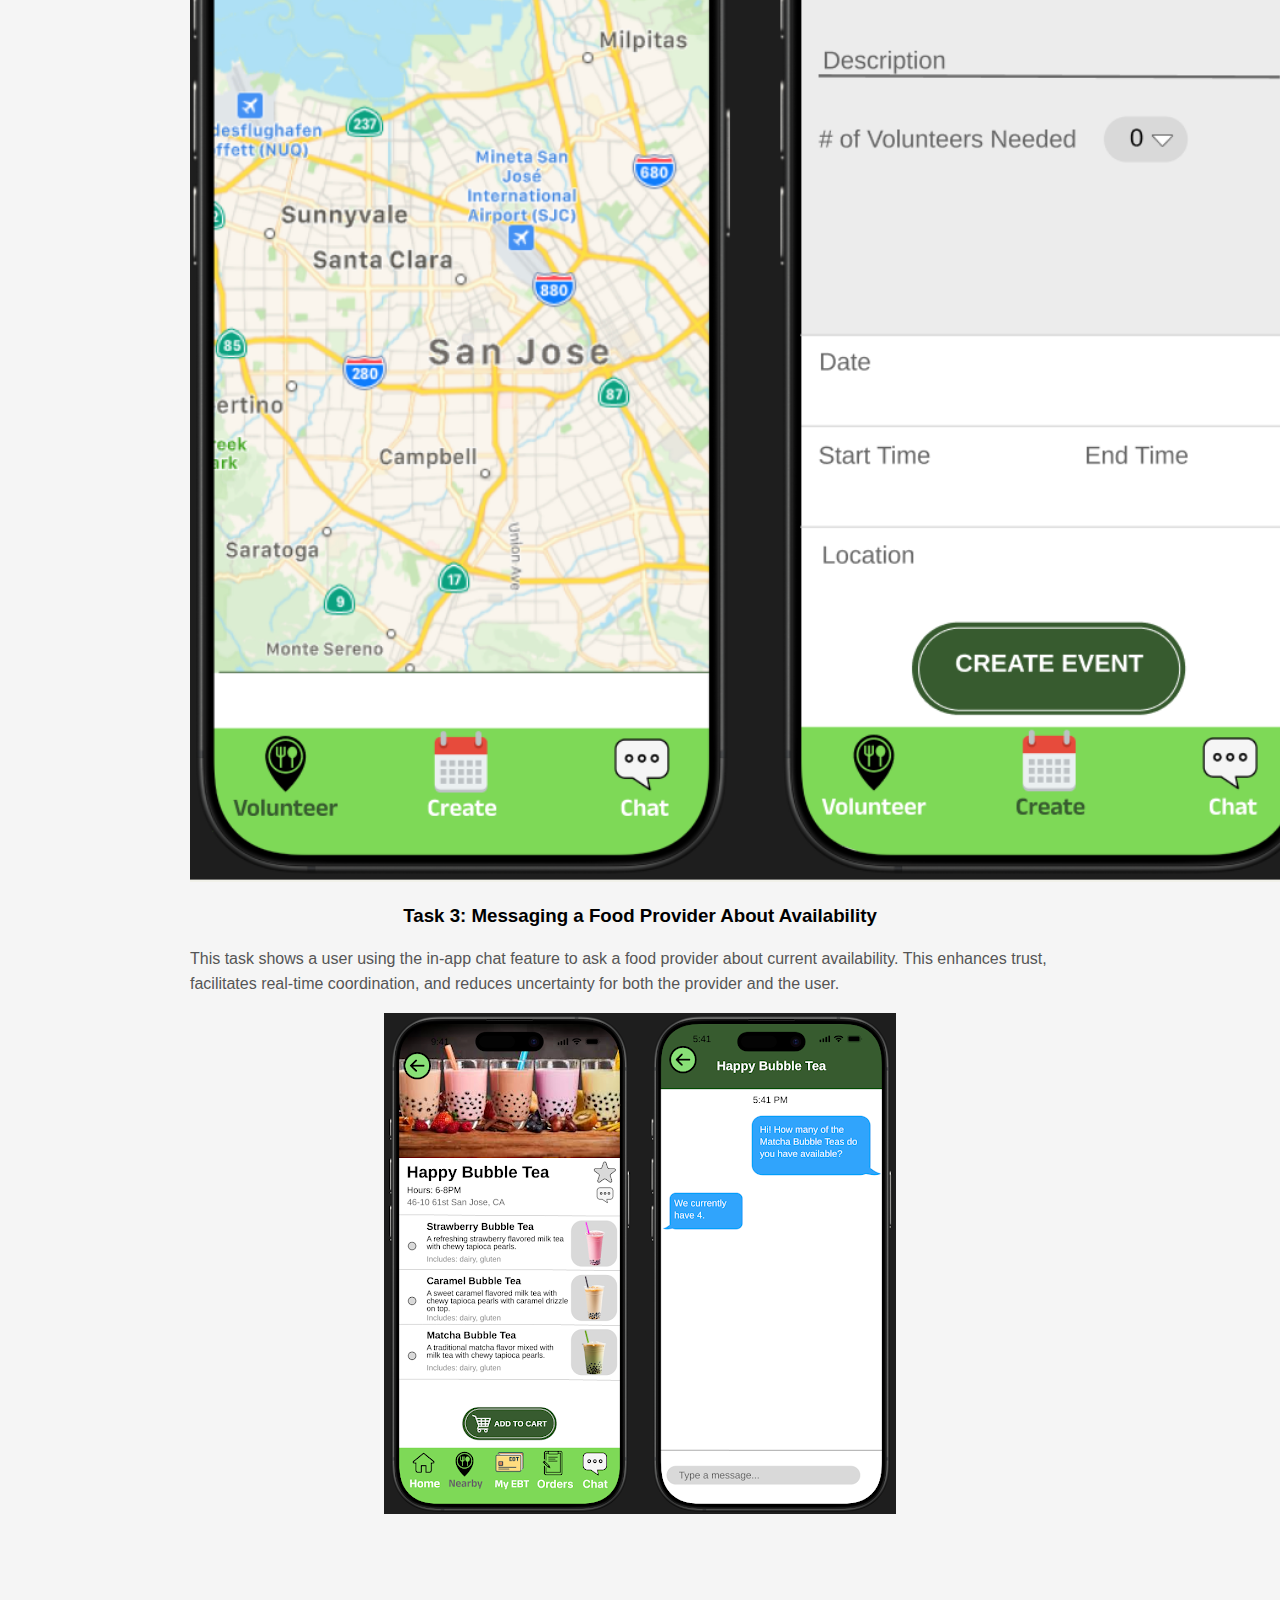
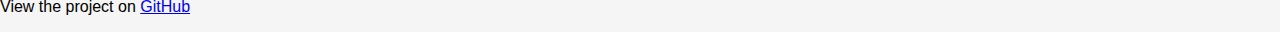
<file: prototyping.html>
<!DOCTYPE html>
<html lang="en">
<head>
  <meta charset="UTF-8">
  <meta name="viewport" content="width=device-width, initial-scale=1.0">
  <title>Prototyping</title>
  <link rel="stylesheet" href="style.css">
  <link rel="icon" type="image/png" href="images/favicon.png" />
</head>
<body>
  <div class="navbar">
    <div class="brand">
      <img src="images/logo.png" alt="Food Assistance Logo" class="logo">
      <h1>Food Assistance</h1>
    </div>
    <div class="nav-links">
      <a href="index.html">Home</a>
      <a href="project-overview.html">Project Overview</a>
      <a href="design-process.html">Design Process</a>
      <a href="prototyping.html">Prototyping</a>
      <a href="heuristic-evaluation.html">Heuristic Evaluation</a>
      <a href="final-design.html">Final Design</a>
      <a href="reflections.html">Reflections</a>
    </div>
  </div>

  <section id="prototyping">
  <h2>Prototyping</h2>

  <h3>Task 1: Finding a Participating Location</h3>
  <p>This task guides users through discovering local food providers and events using a location-based map interface. The experience includes viewing nearby pins, filtering by categories (restaurants or volunteer events), and reviewing available deals in a list view for quick access.</p>
  <img src="images/prototype-hfs1a.png" alt="Map with Nearby Listings" loading="lazy">
  <img src="images/prototype-hfs1b.png" alt="Food Listing Details and Checkout" loading="lazy">

  <h3>Task 2: Organizing a Community Food-Sharing Event</h3>
  <p>This task enables users (such as community leaders or business owners) to create food-sharing or volunteer events. The form is optimized for mobile input and includes fields for name, time, date, location, and number of volunteers needed. A success message is displayed after submission.</p>
  <img src="images/prototype-hfs2.png" alt="Create Volunteer Event Flow" loading="lazy">

  <h3>Task 3: Messaging a Food Provider About Availability</h3>
  <p>This task shows a user using the in-app chat feature to ask a food provider about current availability. This enhances trust, facilitates real-time coordination, and reduces uncertainty for both the provider and the user.</p>
  <img src="images/prototype-hfs3.png" alt="Chat Interface Between User and Provider" loading="lazy">
</section>


  
<footer class="footer">
  <p>
    View the project on
    <a href="https://github.com/Anthony-Riello/food-assistance" target="_blank">GitHub</a>
  </p>
</footer>
</body>
</html>
</file>
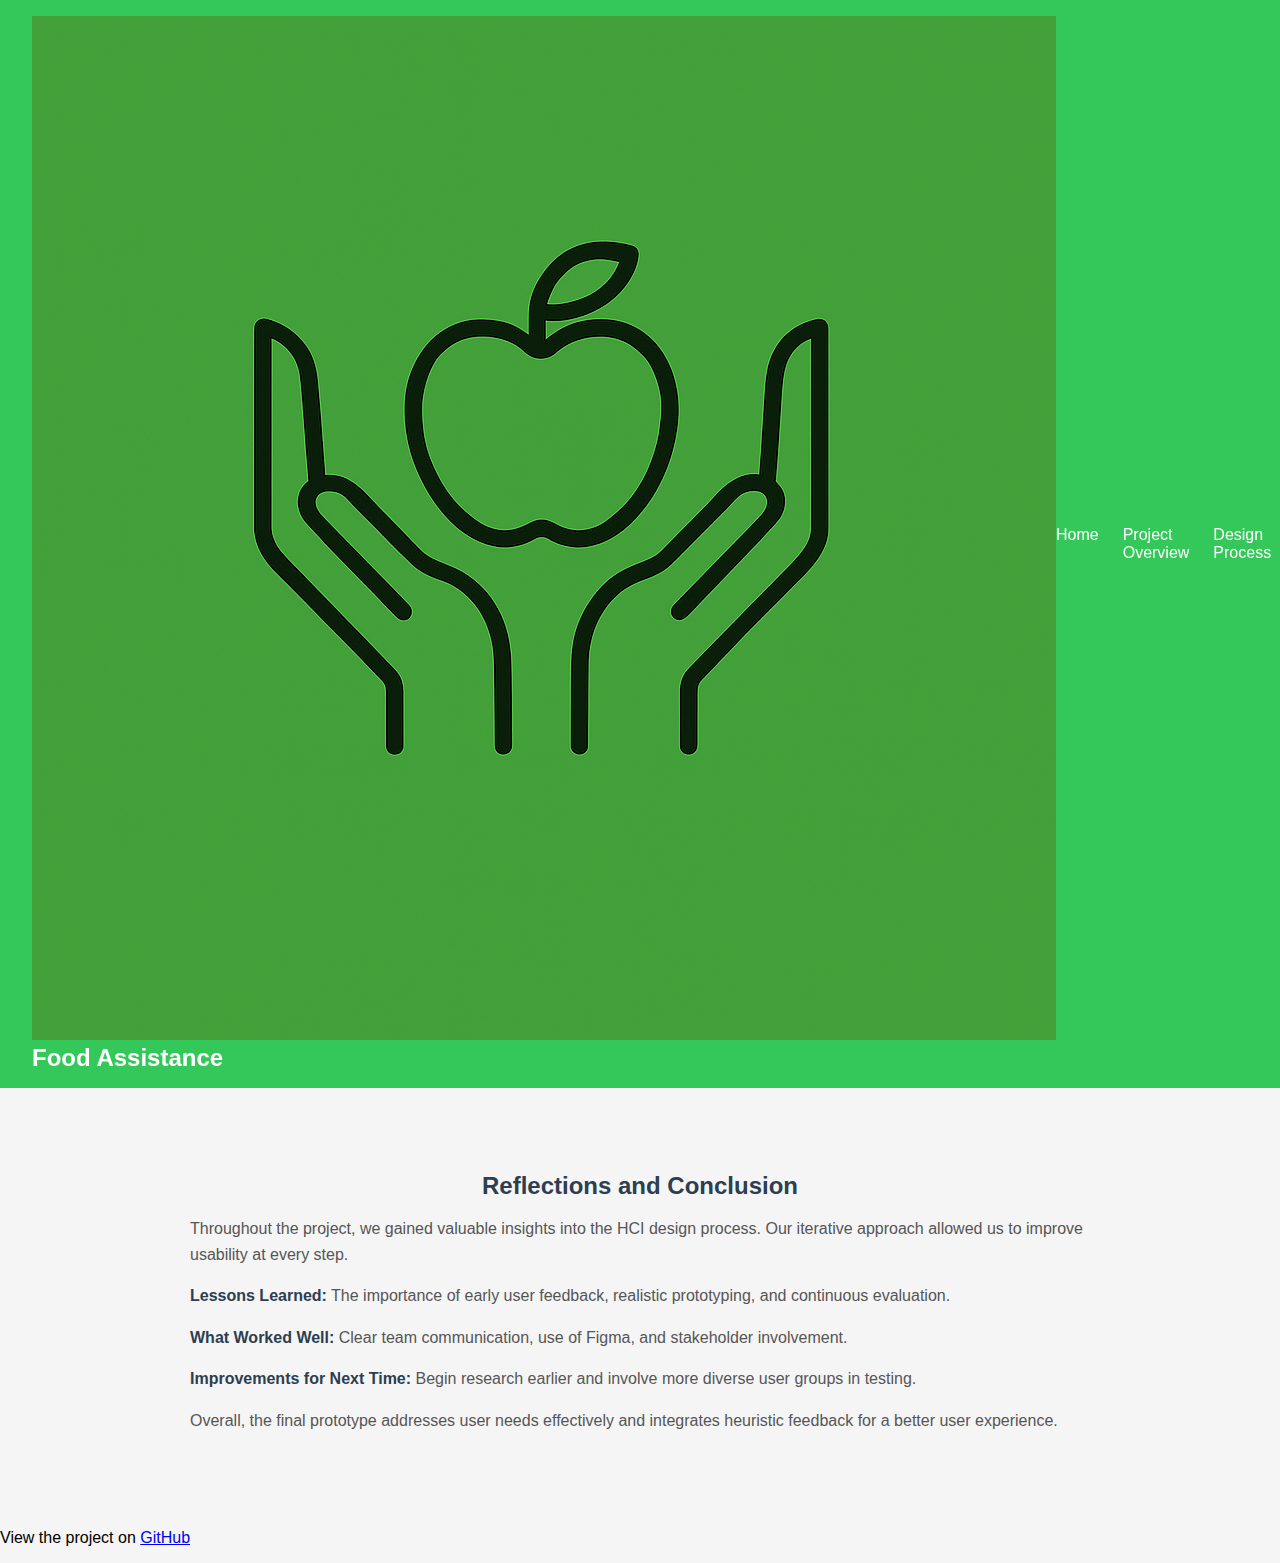
<file: reflections.html>
<!DOCTYPE html>
<html lang="en">
<head>
  <meta charset="UTF-8">
  <meta name="viewport" content="width=device-width, initial-scale=1.0">
  <title>Reflections and Conclusion</title>
  <link rel="stylesheet" href="style.css">
  <link rel="icon" type="image/png" href="images/favicon.png" />
</head>
<body>
  <div class="navbar">
    <div class="brand">
      <img src="images/logo.png" alt="Food Assistance Logo" class="logo">
      <h1>Food Assistance</h1>
    </div>
    <div class="nav-links">
      <a href="index.html">Home</a>
      <a href="project-overview.html">Project Overview</a>
      <a href="design-process.html">Design Process</a>
      <a href="prototyping.html">Prototyping</a>
      <a href="heuristic-evaluation.html">Heuristic Evaluation</a>
      <a href="reflections.html">Reflections</a>
    </div>
  </div>

  <section>
    <h2>Reflections and Conclusion</h2>
    <p>Throughout the project, we gained valuable insights into the HCI design process. Our iterative approach allowed us to improve usability at every step.</p>
    <p><strong>Lessons Learned:</strong> The importance of early user feedback, realistic prototyping, and continuous evaluation.</p>
    <p><strong>What Worked Well:</strong> Clear team communication, use of Figma, and stakeholder involvement.</p>
    <p><strong>Improvements for Next Time:</strong> Begin research earlier and involve more diverse user groups in testing.</p>
    <p>Overall, the final prototype addresses user needs effectively and integrates heuristic feedback for a better user experience.</p>
  </section>
  
<footer class="footer">
  <p>
    View the project on
    <a href="https://github.com/Anthony-Riello/food-assistance" target="_blank">GitHub</a>
  </p>
</footer>
</body>
</html>
</file>
<file: style.css>
/* System Green Theme */
:root {
  --green: #34c759;
  --green-dark: #28a745;
  --text-dark: #2c3e50;
  --text-light: #555;
  --bg: #f5f5f5;
}

body {
  margin: 0;
  font-family: 'Segoe UI', Tahoma, Geneva, Verdana, sans-serif;
  background-color: var(--bg);
}

html {
  scroll-behavior: smooth;
}

/* Navigation Bar */
.navbar {
  background-color: var(--green);
  padding: 1rem 2rem;
  display: flex;
  justify-content: space-between;
  align-items: center;
  position: sticky;
  top: 0;
  z-index: 1000;
}

.navbar h1 {
  color: white;
  margin: 0;
  font-size: 1.5rem;
}

.nav-links {
  display: flex;
  gap: 1.5rem;
}

.nav-links a {
  color: white;
  text-decoration: none;
  font-weight: 500;
}

.nav-links a:hover {
  text-decoration: underline;
}

/* Page Section Styling */
section {
  max-width: 900px;
  margin: 0 auto;
  padding: 4rem 2rem;
  text-align: center;
}

section h2 {
  color: var(--text-dark);
  margin-bottom: 1rem;
}

section p, section ul, section li {
  color: var(--text-light);
  line-height: 1.6;
  text-align: left;
}

ul {
  padding-left: 1.2rem;
  list-style-type: disc;
}

/* Buttons and Links */
a.repo-link {
  margin-top: 20px;
  display: inline-block;
  text-decoration: none;
  color: white;
  background-color: var(--green);
  padding: 10px 20px;
  border-radius: 8px;
  transition: background-color 0.2s ease-in-out;
}

a.repo-link:hover {
  background-color: var(--green-dark);
}

strong {
  font-weight: bold;
  color: var(--text-dark);
}
</file>
